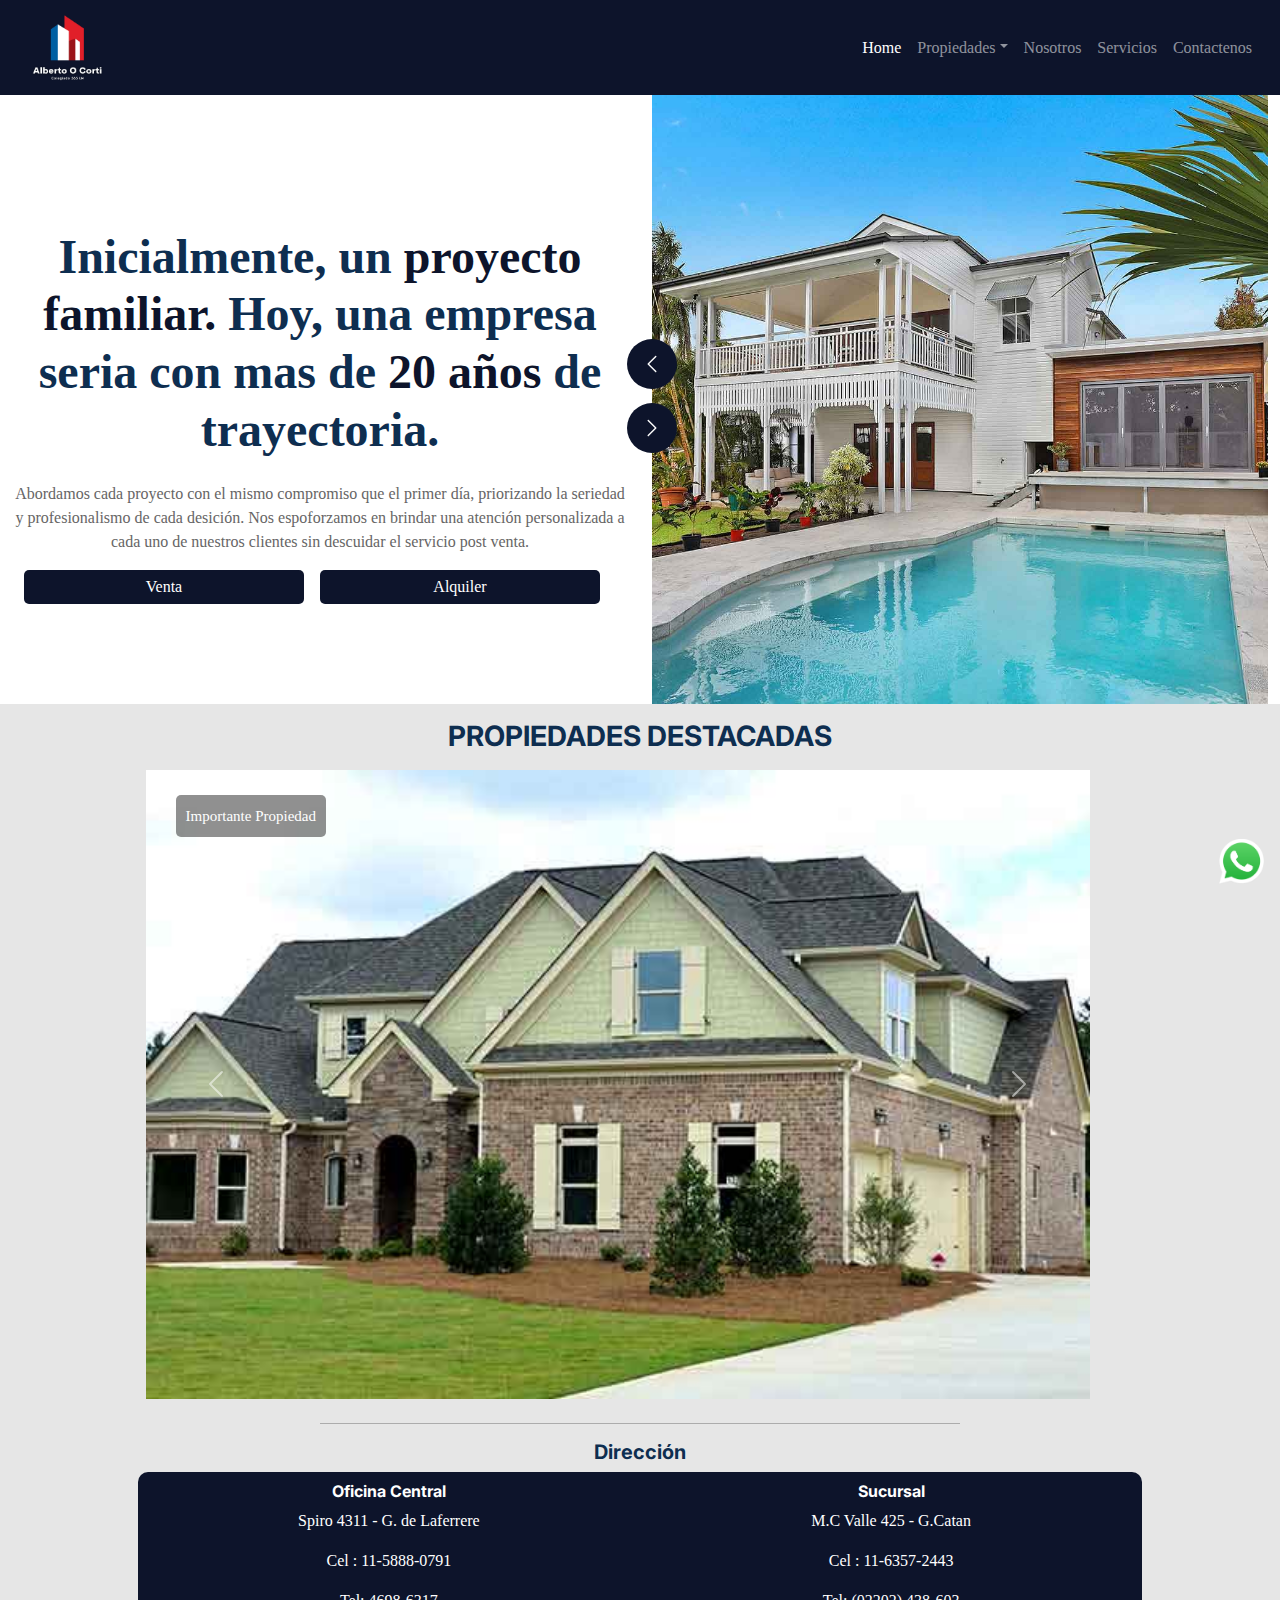
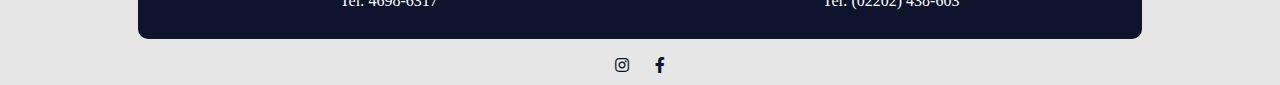
<file: index.html>
<!DOCTYPE html>
<html lang="en">
<head>
    <meta charset="UTF-8">
    <meta http-equiv="X-UA-Compatible" content="IE=edge">
    <meta name="viewport" content="width=device-width, initial-scale=1.0">
    <link rel="stylesheet" href="./css/bootstrap.min.css">


   <!-- Google Web Fonts -->
   <link rel="preconnect" href="https://fonts.googleapis.com">
   <link rel="preconnect" href="https://fonts.gstatic.com" crossorigin>
   <link href="https://fonts.googleapis.com/css2?family=Heebo:wght@400;500;600&family=Inter:wght@700;800&display=swap" rel="stylesheet">
   
   <!-- Icon Font Stylesheet -->
   <link href="https://cdnjs.cloudflare.com/ajax/libs/font-awesome/5.10.0/css/all.min.css" rel="stylesheet">
   <link rel="stylesheet" href="https://cdn.jsdelivr.net/npm/bootstrap-icons@1.8.2/font/bootstrap-icons.css">

   <!-- Libraries Stylesheet -->
   <link href="./lib/animate/animate.min.css" rel="stylesheet">
   <link href="./lib/owlcarousel/assets/owl.carousel.min.css" rel="stylesheet">

   <!-- Template Stylesheet -->
   <link href="./css/card.css" rel="stylesheet">

   <link href="https://cdn.jsdelivr.net/npm/bootstrap@5.1.3/dist/css/bootstrap.min.css" rel="stylesheet" integrity="sha384-1BmE4kWBq78iYhFldvKuhfTAU6auU8tT94WrHftjDbrCEXSU1oBoqyl2QvZ6jIW3" crossorigin="anonymous">
   <link rel="stylesheet" href="./css/style.css">

    <title>AO-Corti</title>
</head>
<body>
<header>
  <nav class="navbar navbar-expand-md navbar-dark ps-2 pe-2" aria-label="Fourth navbar example">
    <div class="container-fluid">
      <a class="logo" href="" alt="AO Corti">
        <img src="./img/AOcorti.png" alt="inmobiliaria">
      </a>
      <button class="navbar-toggler collapsed" type="button" data-bs-toggle="collapse" data-bs-target="#navbarsExample04" aria-controls="navbarsExample04" aria-expanded="false" aria-label="Toggle navigation">
        <span class="navbar-toggler-icon"></span>
      </button>

      <div class="navbar-collapse collapse" id="navbarsExample04">
        <ul class="navbar-nav me-auto mb-2 mb-md-0 d-flex justify-content-end w-100">
          <li class="nav-item">
            <a class="nav-link active" aria-current="page" href="index.html">Home</a>
          </li>
          <li class="nav-item dropdown">
            <a class="nav-link dropdown-toggle" href="#" id="dropdown04" data-bs-toggle="dropdown" aria-expanded="false">Propiedades</a>
            <ul class="dropdown-menu" aria-labelledby="dropdown04">
              <li><a class="dropdown-item" href="./page/venta.html">Venta</a></li>
              <li><a class="dropdown-item" href="./page/alquiler.html">Alquiler</a></li>
            </ul>
          </li>
          <li class="nav-item">
            <a class="nav-link" href="./page/nosotros.html">Nosotros</a>
          </li>
          <li class="nav-item">
            <a class="nav-link" href="./page/servicios.html">Servicios</a>
          </li>
          <li class="nav-item">
            <a class="nav-link" href="./page/contactenos.html">Contactenos</a>
          </li>
        </ul>
      </div>
    </div>
  </nav>
</header>

<section class="text-center sectionPadding">
  <div class="container-fluid bg-white">
    <div class="row align-items-center flex-column-reverse flex-md-row">
        <div class="col-md-6 pt-4 pb-2 mt-lg-5">
	    <h1 class="display-5 animated fadeIn mb-4">Inicialmente, un<span class="text-primary"> proyecto familiar.</span> Hoy, una empresa seria con mas de <span class="text-primary">20 años</span> de trayectoria.</h1>
            <p class="animated fadeIn">Abordamos cada proyecto con el mismo compromiso que el primer día, priorizando la seriedad y profesionalismo de cada desición. Nos espoforzamos en brindar una atención personalizada a cada uno de nuestros clientes sin descuidar el servicio post venta.</p>
            <div class="container">
              <div class="row">
                <a href="./page/venta.html" class="col btn btn-color py-1 px-3 me-3 animated fadeIn">Venta</a>
                <a href="./page/alquiler.html" class="col btn btn-color py-1 px-3 me-3 animated fadeIn">Alquiler</a>
              </div>
            </div>    
          </div>
          <div class="col-md-6 pt-4 animated fadeIn">
              <div class="owl-carousel header-carousel">
                  <div class="owl-carousel-item">
                      <img class="img-fluid" src="./img/carousel-1.jpg" alt="">
                  </div>
                  <div class="owl-carousel-item">
                      <img class="img-fluid" src="./img/carousel-2.jpg" alt="">
                  </div>
              </div>
          </div>
      </div>
  </div>                        
</section>
<section class="pt-3 position-relative">
  <div class="destacadas">
    <h3 class="text-dark text-center">PROPIEDADES DESTACADAS</h3>
  </div>
  <div class="widthCarousel p-2 ms-3 me-3 position-relative left-18">
    <div id="carouselExampleFade" class="carousel slide carousel-fade" data-bs-ride="carousel">
      <div class="carousel-inner">
        <div class="carousel-item active">
          <img src="./img/property-4.jpg" class="d-block w-100" alt="Propiedades Destacadas">
          <div class="valor_propiedad">Importante Propiedad</div>          
        </div>
        <div class="carousel-item">
          <img src="./img/property-5.jpg" class="d-block w-100" alt="Propiedades Destacadas">
          <div class="valor_propiedad">Importante Propiedad</div>          
        </div>
        <div class="carousel-item">
          <img src="./img/property-6.jpg" class="d-block w-100" alt="Propiedades Destacadas">
          <div class="valor_propiedad">Importante Propiedad</div>          
        </div>
      </div>
      <button class="carousel-control-prev" type="button" data-bs-target="#carouselExampleFade" data-bs-slide="prev">
        <span class="carousel-control-prev-icon" aria-hidden="true"></span>
        <span class="visually-hidden">Previous</span>
      </button>
      <button class="carousel-control-next" type="button" data-bs-target="#carouselExampleFade" data-bs-slide="next">
        <span class="carousel-control-next-icon" aria-hidden="true"></span>
        <span class="visually-hidden">Next</span>
      </button>
    </div>
  </div>
</section>
    









  
  
  

  <span class="icono__wp">
    <a href="#">
      <img class="img-wtp" src="./img/whatsapp-logo.png" alt="">
    </a>
  </span>

  <div class="dividir">
    <hr></hr>
  </div>
  
  <footer class="container ">
    <h5 class="text-center">Dirección</h5>
    <div class="row footer__container justify-content-center">
      <div class="col text-center">
        <h6>Oficina Central</h6>
        <p>Spiro 4311 - G. de Laferrere</p>
        <p>Cel : 11-5888-0791</p>
        <p>Tel: 4698-6317</p>
      </div>
      <div class="col text-center">
        <h6>Sucursal</h6>
        <p>M.C Valle 425 - G.Catan</p>
        <p>Cel : 11-6357-2443</p>
        <p>Tel: (02202) 438-603</p>
      </div>
    </div>
    <div class="d-flex pt-2 justify-content-center">
      <a class="btn  btn-social" href="https://www.instagram.com/albertocorti_inmobiliaria/?hl=es"><i class="fab fa-instagram"></i></a>
      <a class="btn  btn-social" href="https://www.facebook.com/aocortiinmobiliaria/"><i class="fab fa-facebook-f"></i></a>
    </div>  
  </footer>
        
<!-- JavaScript Libraries -->
<script src="https://code.jquery.com/jquery-3.4.1.min.js"></script>
<script src="https://cdn.jsdelivr.net/npm/bootstrap@5.0.0/dist/js/bootstrap.bundle.min.js"></script>
<script src="./lib/wow/wow.min.js"></script>
<script src="./lib/easing/easing.min.js"></script>
<script src="./lib/waypoints/waypoints.min.js"></script>
<script src="./lib/owlcarousel/owl.carousel.min.js"></script>

<!-- Template Javascript -->
<script src="./js/main.js"></script>
</body>
</html>
</file>
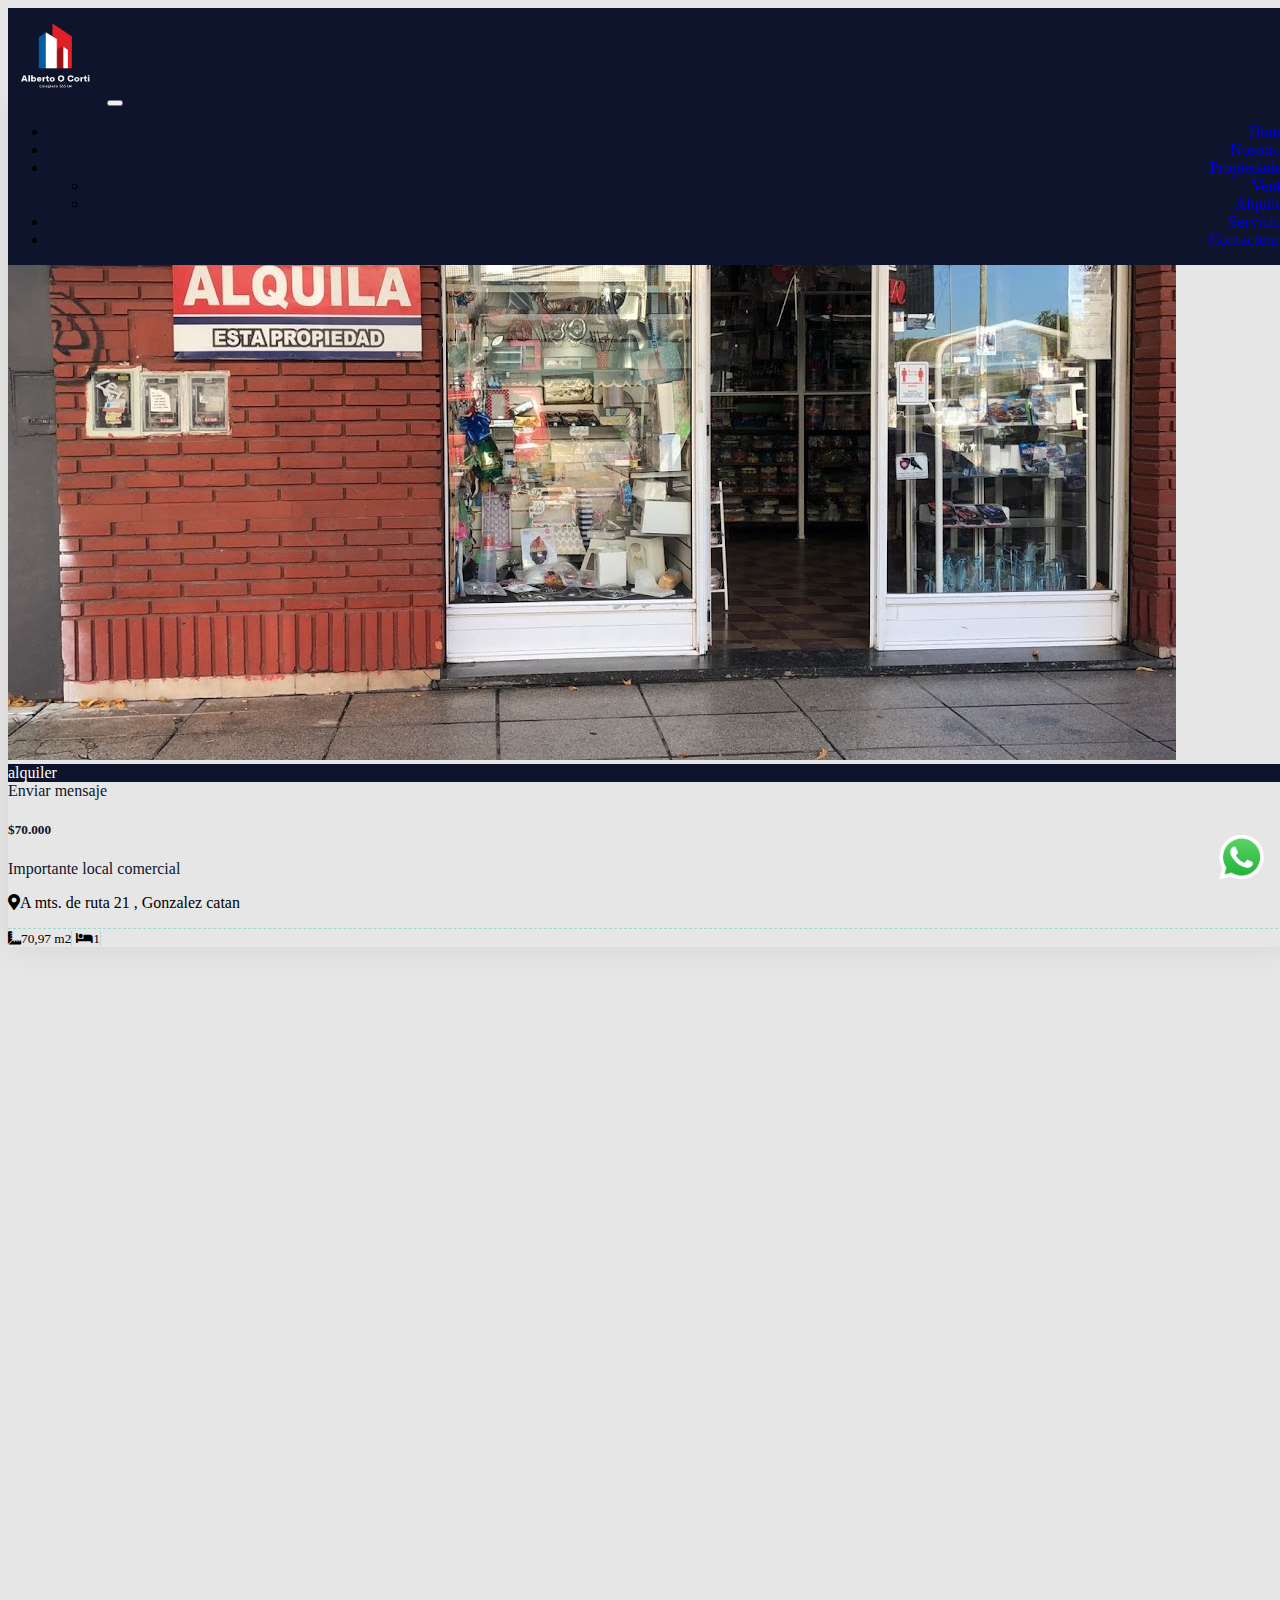
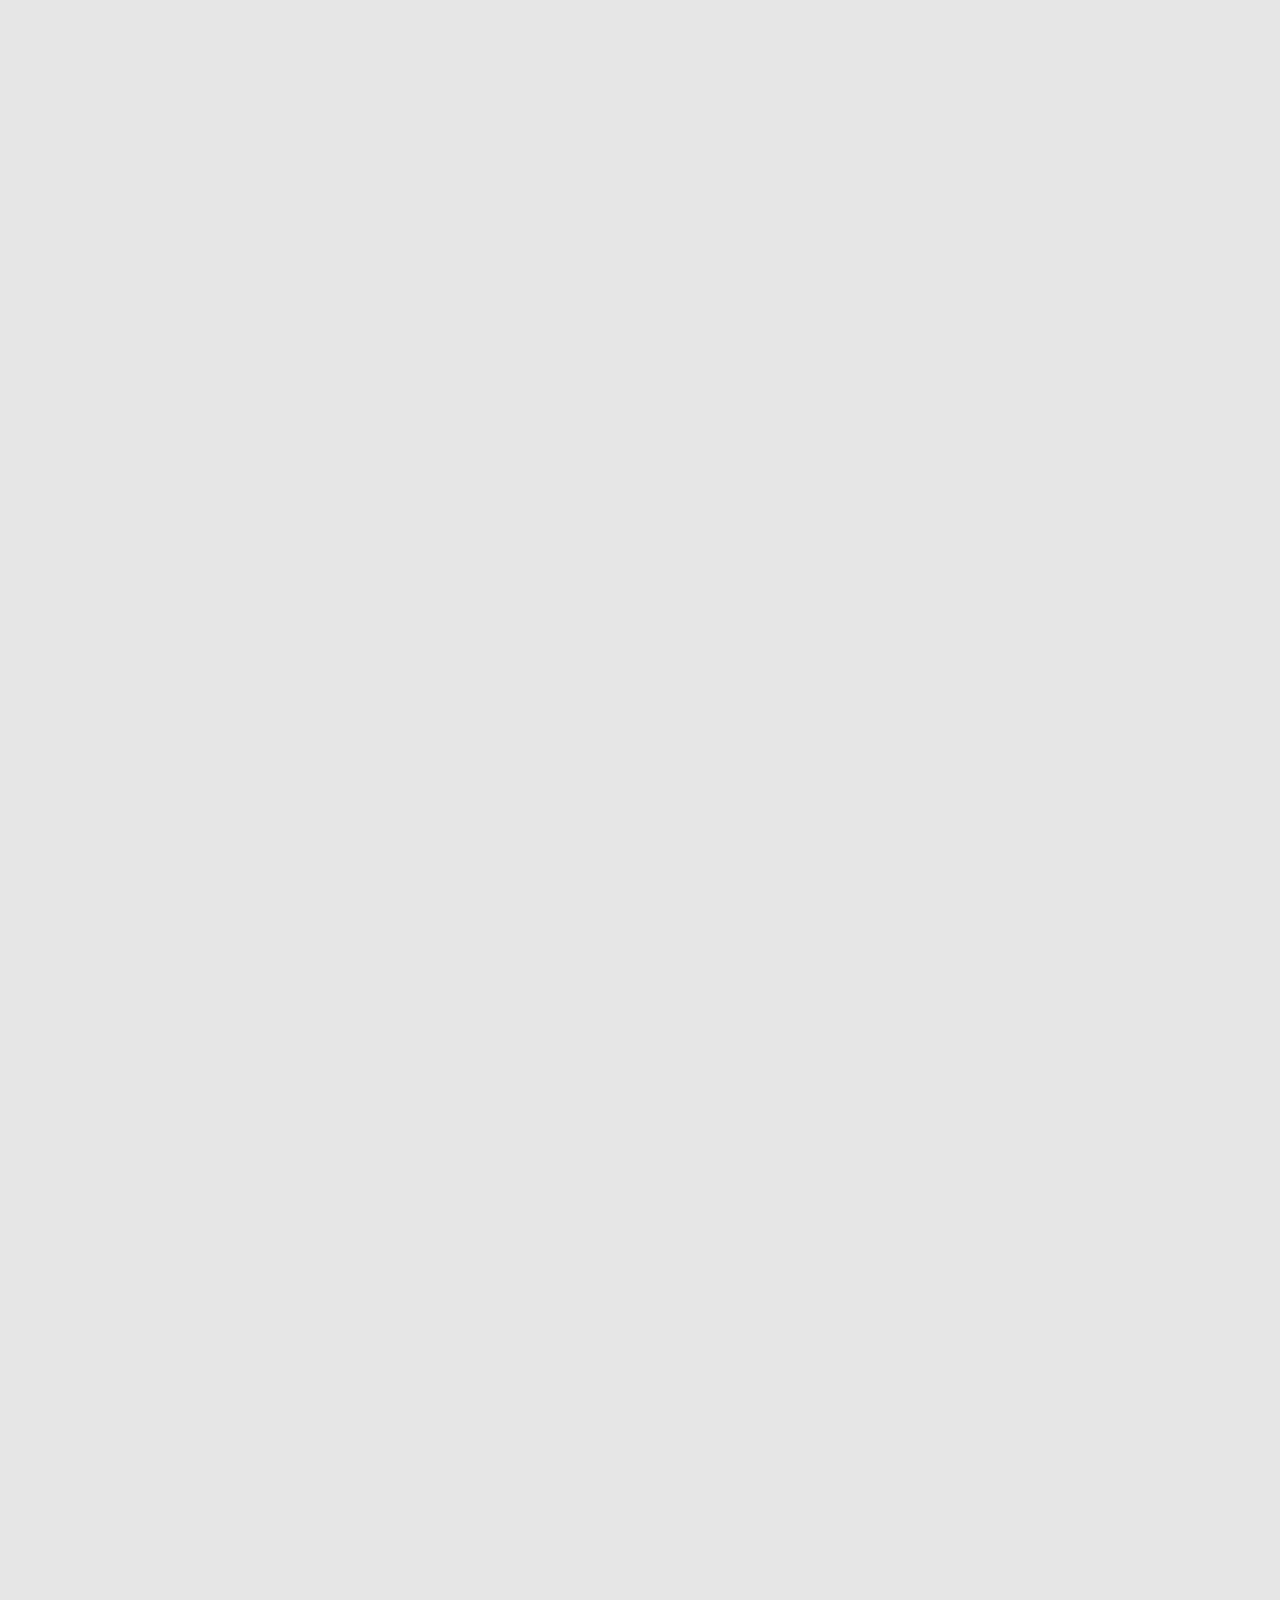
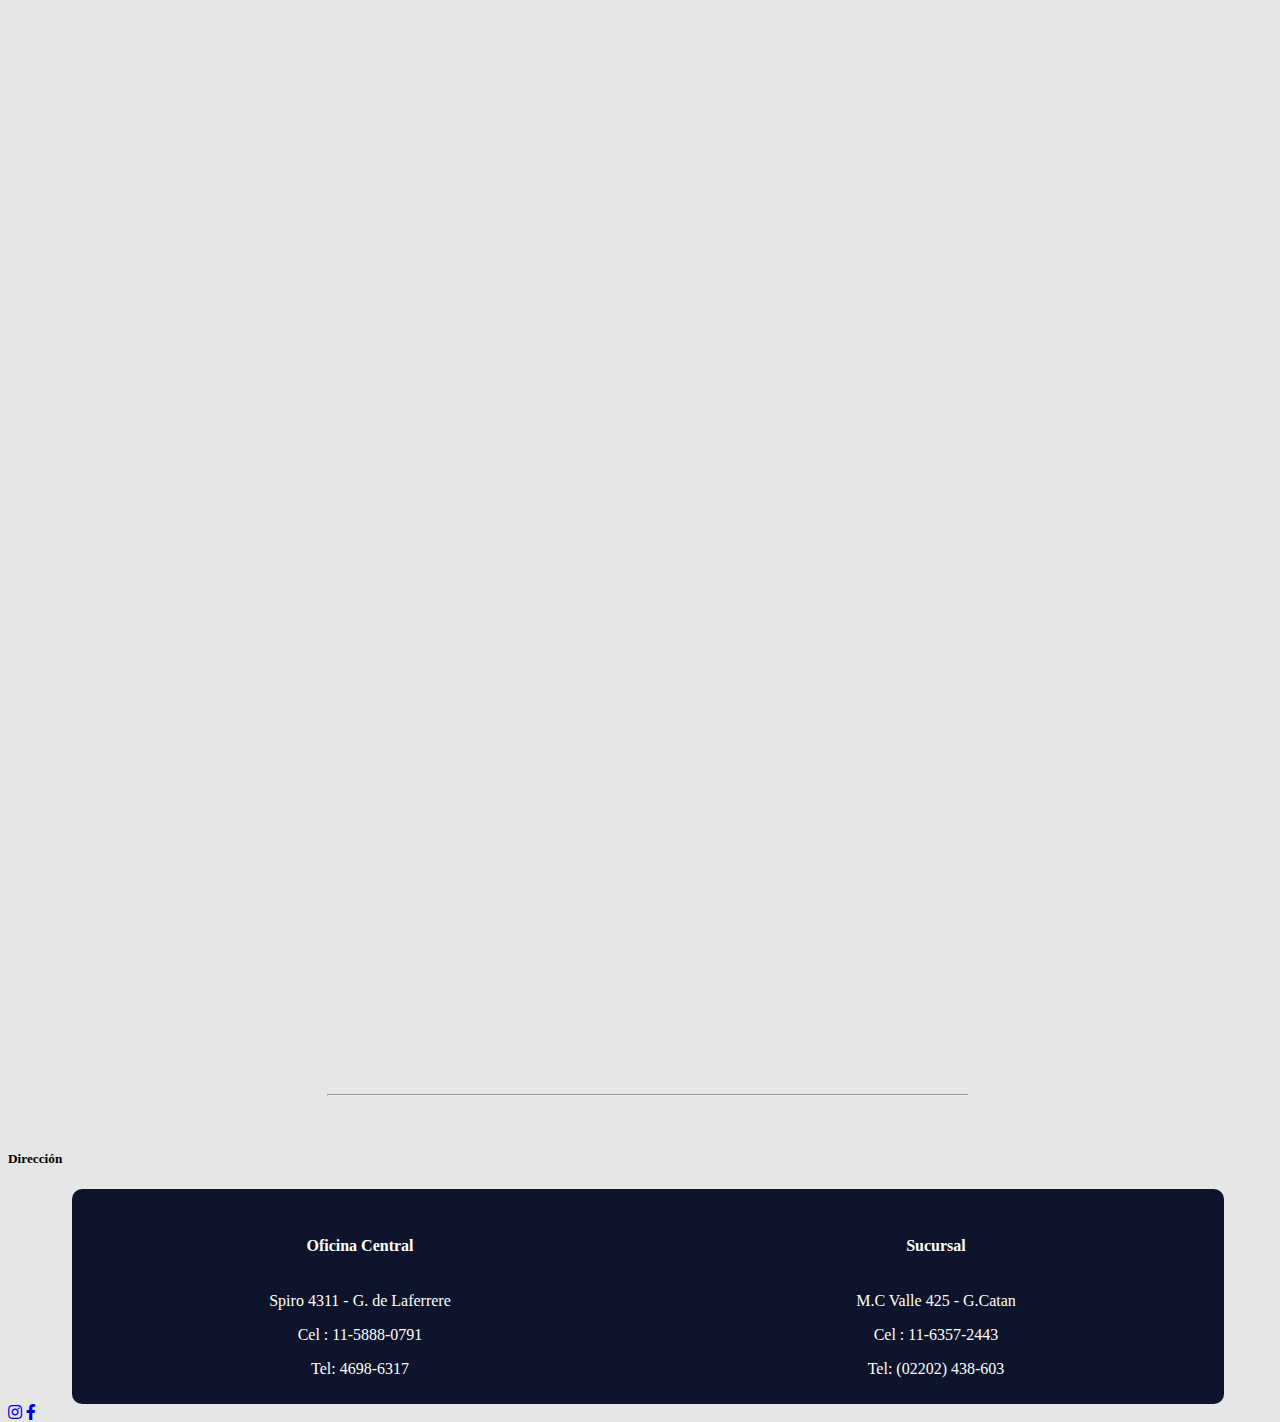
<file: page/alquiler.html>
<!DOCTYPE html>
<html lang="en">
<head>
    <meta charset="UTF-8">
    <meta http-equiv="X-UA-Compatible" content="IE=edge">
    <meta name="viewport" content="width=device-width, initial-scale=1.0">
   
    <!-- Google Web Fonts -->
    <link rel="preconnect" href="https://fonts.googleapis.com">
    <link rel="preconnect" href="https://fonts.gstatic.com" crossorigin>
    <link href="https://fonts.googleapis.com/css2?family=Heebo:wght@400;500;600&family=Inter:wght@700;800&display=swap" rel="stylesheet">
    
    <!-- Icon Font Stylesheet -->
    <link href="https://cdnjs.cloudflare.com/ajax/libs/font-awesome/5.10.0/css/all.min.css" rel="stylesheet">

    <!-- Libraries Stylesheet -->
    <link href="../lib/animate/animate.min.css" rel="stylesheet">
    <link href="../lib/owlcarousel/assets/owl.carousel.min.css" rel="stylesheet">

    <!-- Template Stylesheet -->
    <link href="../css/card.css" rel="stylesheet">
    <link href="https://cdn.jsdelivr.net/npm/bootstrap@5.1.3/dist/css/bootstrap.min.css" rel="stylesheet" integrity="sha384-1BmE4kWBq78iYhFldvKuhfTAU6auU8tT94WrHftjDbrCEXSU1oBoqyl2QvZ6jIW3" crossorigin="anonymous">
    <link rel="stylesheet" href="../css/style.css">
    <link rel="stylesheet" href="https://cdn.jsdelivr.net/npm/bootstrap-icons@1.8.2/font/bootstrap-icons.css">
    <title>AO-Corti|Alquiler</title>
</head>
<body>
    <header>
        <nav class="navbar navbar-expand-md navbar-dark" aria-label="Fourth navbar example">
          <div class="container-fluid">
            <a class="logo" href="../index.html" alt="AO Corti">
              <img src="../img/AOcorti.png" alt="inmobiliaria">
            </a>
            <button class="navbar-toggler collapsed" type="button" data-bs-toggle="collapse" data-bs-target="#navbarsExample04" aria-controls="navbarsExample04" aria-expanded="false" aria-label="Toggle navigation">
              <span class="navbar-toggler-icon"></span>
            </button>
      
            <div class="navbar-collapse collapse" id="navbarsExample04">
              <ul class="navbar-nav me-auto mb-2 mb-md-0 d-flex justify-content-end w-100">
                <li class="nav-item">
                  <a class="nav-link active" aria-current="page" href="../index.html">Home</a>
                </li>
                <li class="nav-item">
                  <a class="nav-link" href="nosotros.html">Nosotros</a>
                </li>
                <li class="nav-item dropdown">
                  <a class="nav-link dropdown-toggle" href="#" id="dropdown04" data-bs-toggle="dropdown" aria-expanded="false">Propiedades</a>
                  <ul class="dropdown-menu" aria-labelledby="dropdown04">
                    <li><a class="dropdown-item" href="venta.html">Venta</a></li>
                    <li><a class="dropdown-item" href="alquiler.html">Alquiler</a></li>
                  </ul>
                </li>
                <li class="nav-item">
                  <a class="nav-link" href="servicios.html">Servicios</a>
                </li>
                <li class="nav-item">
                  <a class="nav-link" href="contactenos.html">Contactenos</a>
                </li>
              </ul>
            </div>
          </div>
        </nav>
      </header>
      <section class="filtros">
        <div class="container__filtros">
          <div class="container__inputs">
            <form class="formulario">
              <div class="tipoProp">
                <div class="tituloProp">
                  <h4>TIPO DE PROP.</h4>
                </div>
                <input id="filtroAuto" type="checkbox" value="alquiler" checked>
                <label><input type="checkbox" value="depto" id="filtro" onchange="lanzaFiltro()">Departamento</label>
                <label><input type="checkbox" value="casa" id="filtro" onchange="lanzaFiltro()">Casa</label>
                <label><input type="checkbox" value="quinta" id="filtro" onchange="lanzaFiltro()">Quinta</label>
              </div>
              <div class="ambientes">
                <div class="tituloAmbiente">
                  <h4>AMBIENTES</h4>
                </div>
                <label><input type="checkbox" value="mono" id="filtro">1</label>
                <label><input type="checkbox" value="2amb" id="filtro">2</label>
                <label><input type="checkbox" value="3" id="filtro">3</label>
                <label><input type="checkbox" value="4amb" id="filtro">+4</label>
                <label><input type="checkbox" value="cochera" id="filtro">Cochera</label> 
                <label><input type="checkbox" value="pileta" id="filtro">Pileta</label>                 
              </div>
              <div class="selectLocacion">
                <select name="selected-locacion" value="locacion">
                  <option value="location1">Localidad-1</option>
                  <option value="location2">Localidad-2</option>
                  <option value="location3">Localidad-3</option>
                  <option value="location4">Localidad-4</option>
                </select>
              </div>
              <div class="btnBuscar">
                <button id="buscar" type="submit">Buscar</button>
              </div>
            </form>
          </div>
        </div>
      </section>
      <div class="container-xxl py-5-display">
        <div class="container">
          <div class="tab-content">
            <div id="tab-1" class="tab-pane fade show p-0 active">
              <div id="container__grid" class="row g-4">
              </div>
            </div>
          </div>
        </div>
      </div>

      <span class="icono__wp">
        <a href="#">
          <img class="img-wtp" src="../img/whatsapp-logo.png" alt="">
          <!-- <i id="btn-wp" class="fab fa-whatsapp"></i> -->
        </a>
      </span>
        

      <div class="dividir">
        <hr></hr>
      </div>
  
      <footer class="container contactenos">
        <h5 class="text-center">Dirección</h5>
        <div class="row footer__container justify-content-center">
          <div class="col text-center">
            <h6>Oficina Central</h6>
            <p>Spiro 4311 - G. de Laferrere</p>
            <p>Cel : 11-5888-0791</p>
            <p>Tel: 4698-6317</p>
          </div>
          <div class="col text-center">
            <h6>Sucursal</h6>
            <p>M.C Valle 425 - G.Catan</p>
            <p>Cel : 11-6357-2443</p>
            <p>Tel: (02202) 438-603</p>
          </div>
        </div>
        <div class="d-flex pt-2 justify-content-center">
          <a class="btn  btn-social" href="https://www.instagram.com/albertocorti_inmobiliaria/?hl=es"><i class="fab fa-instagram"></i></a>
          <a class="btn  btn-social" href="https://www.facebook.com/aocortiinmobiliaria/"><i class="fab fa-facebook-f"></i></a>
        </div>  
      </footer>

<!-- JavaScript Libraries -->
<script src="https://code.jquery.com/jquery-3.4.1.min.js"></script>
<script src="../lib/wow/wow.min.js"></script>
<script src="../lib/easing/easing.min.js"></script>
<script src="../lib/waypoints/waypoints.min.js"></script>
<script src="../lib/owlcarousel/owl.carousel.min.js"></script>

<!-- Template Javascript -->
<script src="../js/main.js"></script>
<script src="https://cdn.jsdelivr.net/npm/bootstrap@5.1.3/dist/js/bootstrap.bundle.min.js" integrity="sha384-ka7Sk0Gln4gmtz2MlQnikT1wXgYsOg+OMhuP+IlRH9sENBO0LRn5q+8nbTov4+1p" crossorigin="anonymous"></script>
<script src="../js/filtro.js"></script>
<script src="../js/index.js"></script>
</body>
</html>
</file>
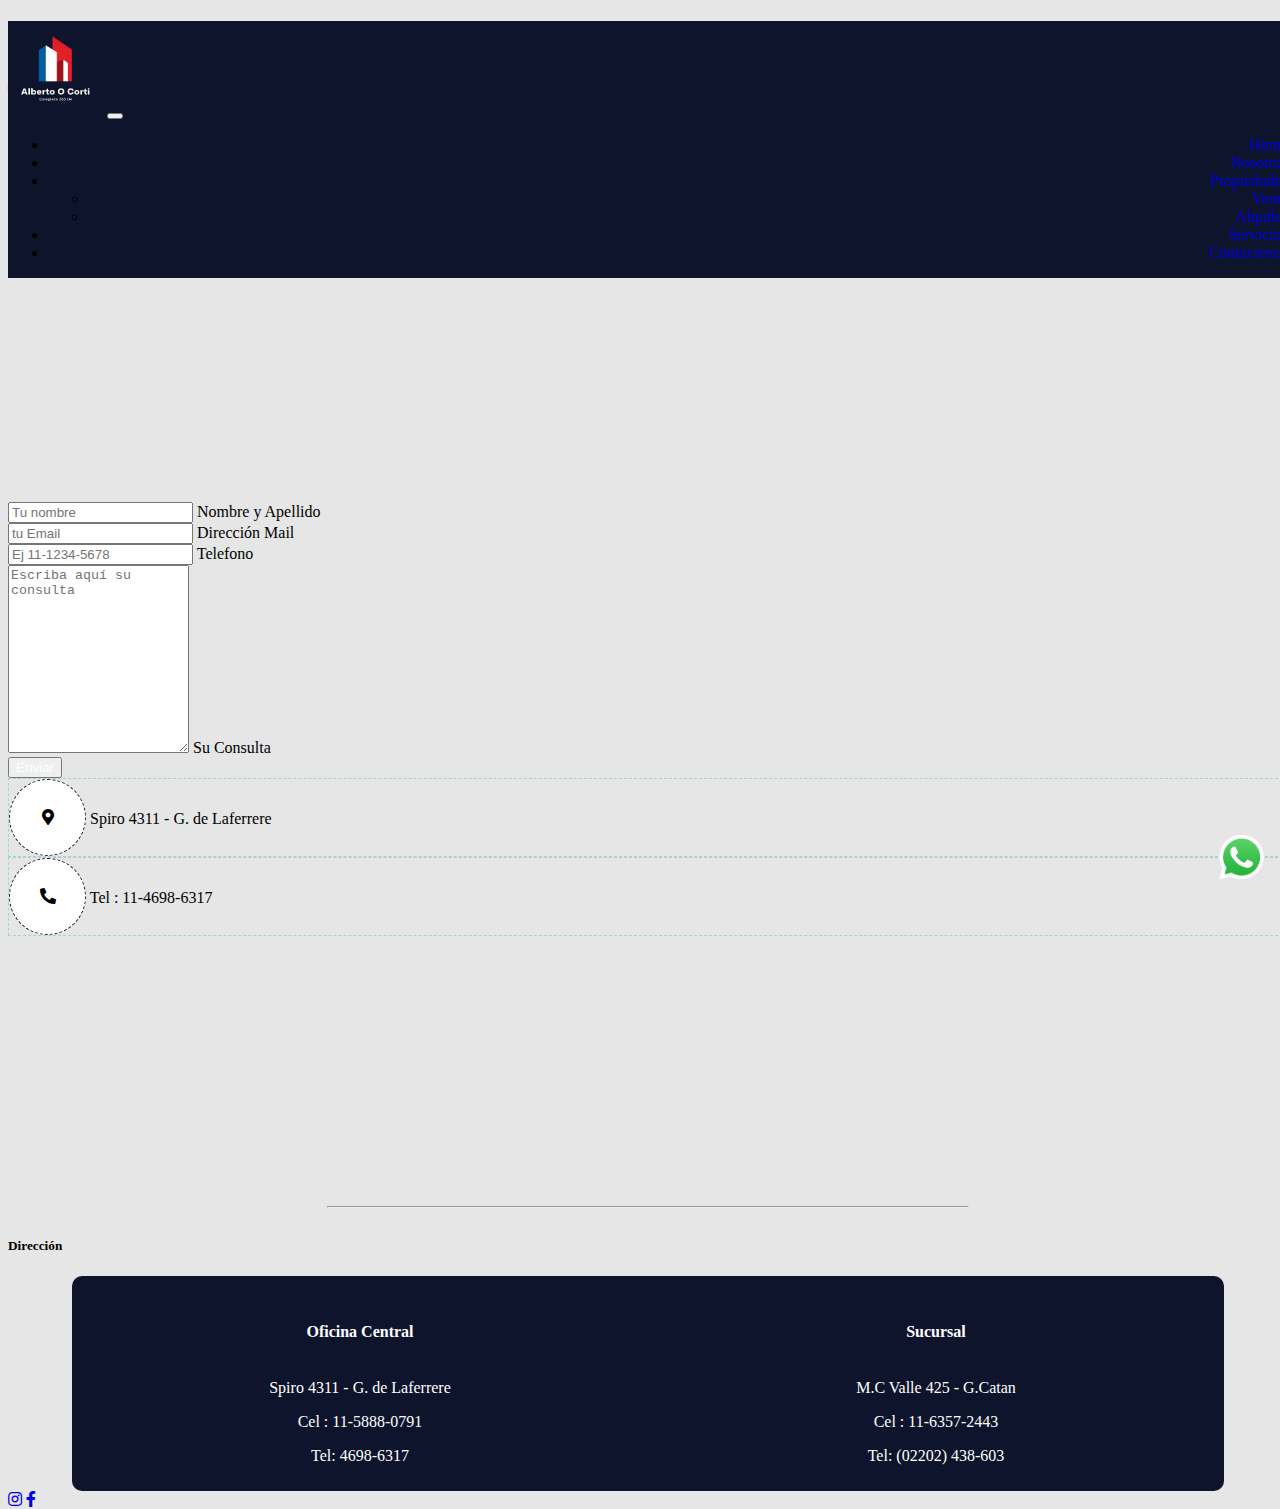
<file: page/contactenos.html>
<!DOCTYPE html>
<html lang="en">
<head>
    <meta charset="UTF-8">
    <meta http-equiv="X-UA-Compatible" content="IE=edge">
    <meta name="viewport" content="width=device-width, initial-scale=1.0">
    <!-- Favicon -->
    <link href="img/favicon.ico" rel="icon">

    <!-- Google Web Fonts -->
    <link rel="preconnect" href="https://fonts.googleapis.com">
    <link rel="preconnect" href="https://fonts.gstatic.com" crossorigin>
    <link href="https://fonts.googleapis.com/css2?family=Heebo:wght@400;500;600&family=Inter:wght@700;800&display=swap" rel="stylesheet">
    
    <!-- Icon Font Stylesheet -->
    <link href="https://cdnjs.cloudflare.com/ajax/libs/font-awesome/5.10.0/css/all.min.css" rel="stylesheet">
    <link href="https://cdn.jsdelivr.net/npm/bootstrap-icons@1.4.1/font/bootstrap-icons.css" rel="stylesheet">

    <!-- Libraries Stylesheet -->
    <link href="../lib/animate/animate.min.css" rel="stylesheet">
    <link href="../lib/owlcarousel/assets/owl.carousel.min.css" rel="stylesheet">

    <!-- Template Stylesheet -->
    <link href="../css/card.css" rel="stylesheet">

    <link href="https://cdn.jsdelivr.net/npm/bootstrap@5.1.3/dist/css/bootstrap.min.css" rel="stylesheet" integrity="sha384-1BmE4kWBq78iYhFldvKuhfTAU6auU8tT94WrHftjDbrCEXSU1oBoqyl2QvZ6jIW3" crossorigin="anonymous">
    <link rel="stylesheet" href="../css/style.css">
    <link rel="stylesheet" href="https://cdn.jsdelivr.net/npm/bootstrap-icons@1.8.2/font/bootstrap-icons.css">
    <title>AO-Corti|Contactenos</title>
</head>
<body>
    <header>
        <nav class="navbar navbar-expand-md navbar-dark" aria-label="Fourth navbar example">
          <div class="container-fluid">
            <a class="logo" href="../index.html" alt="AO Corti">
              <img src="../img/AOcorti.png" alt="inmobiliaria">
            </a>
            <button class="navbar-toggler collapsed" type="button" data-bs-toggle="collapse" data-bs-target="#navbarsExample04" aria-controls="navbarsExample04" aria-expanded="false" aria-label="Toggle navigation">
              <span class="navbar-toggler-icon"></span>
            </button>
      
            <div class="navbar-collapse collapse" id="navbarsExample04">
              <ul class="navbar-nav me-auto mb-2 mb-md-0 d-flex justify-content-end w-100">
                <li class="nav-item">
                  <a class="nav-link active" aria-current="page" href="../index.html">Home</a>
                </li>
                <li class="nav-item">
                  <a class="nav-link" href="nosotros.html">Nosotros</a>
                </li>
                <li class="nav-item dropdown">
                  <a class="nav-link dropdown-toggle" href="#" id="dropdown04" data-bs-toggle="dropdown" aria-expanded="false">Propiedades</a>
                  <ul class="dropdown-menu" aria-labelledby="dropdown04">
                    <li><a class="dropdown-item" href="venta.html">Venta</a></li>
                    <li><a class="dropdown-item" href="alquiler.html">Alquiler</a></li>
                  </ul>
                </li>
                <li class="nav-item">
                  <a class="nav-link" href="servicios.html">Servicios</a>
                </li>
                <li class="nav-item">
                  <a class="nav-link" href="contactenos.html">Contactenos</a>
                </li>
              </ul>
            </div>
          </div>
        </nav>
      </header>

      <section class="">
                <!-- Contacto Start -->
                
                
                
                
                <div class="container-xxl py-5 position-relative p-top">
                  <div class="container">
                    <div class="text-center mx-auto mb-5 wow fadeInUp" data-wow-delay="0.1s" style="max-width: 600px;">
                      <h1 class="mb-3">Contáctenos</h1>
                      <div class="d-flex pt-2 justify-content-center">
                        <a class="btn  btn-social" href="https://www.instagram.com/albertocorti_inmobiliaria/?hl=es"><i class="fab fa-instagram"></i></a>
                        <a class="btn  btn-social" href="https://www.facebook.com/aocortiinmobiliaria/"><i class="fab fa-facebook-f"></i></a>
                        <a class="btn  btn-social" href="https://wa.me/5491163572443?text=Hola%20queria%20realizar%20una%20consulta"><i class="fab fa-whatsapp"></i></a>
                      </div>  
                    </div>
                      
                    <div class="row g-4">
                      <div class="col-md-6 wow fadeInUp" data-wow-delay="0.1s">
                        <iframe class="position-relative rounded w-100 h-100"
                            src="https://www.google.com/maps/embed?pb=!1m18!1m12!1m3!1d3277.5122058564916!2d-58.649757284915104!3d-34.767878680417404!2m3!1f0!2f0!3f0!3m2!1i1024!2i768!4f13.1!3m3!1m2!1s0x95bcc380274ba5b1%3A0xf3b80e2492016fe0!2sAlberto%20O%20Corti%20Inmobiliaria%20Gonz%C3%A1lez%20Cat%C3%A1n!5e0!3m2!1ses!2sar!4v1652583983582!5m2!1ses!2sar"
                            frameborder="0" style="min-height: 400px; border:0;" allowfullscreen="" aria-hidden="false"
                            tabindex="0"></iframe>
                          </div>
                    <div class="col-md-6">
                      <div class="wow fadeInUp" data-wow-delay="0.5s">
                        
                        <form>
                          <div class="row g-3">
                                    <div class="col-md-6">
                                      <div class="form-floating">
                                        <input type="text" class="form-control" id="name" placeholder="Tu nombre">
                                        <label for="name">Nombre y Apellido</label>
                                      </div>
                                    </div>
                                    <div class="col-md-6">
                                      <div class="form-floating">
                                            <input type="email" class="form-control" id="email" placeholder="tu Email">
                                            <label for="email">Dirección Mail</label>
                                        </div>
                                      </div>
                                      <div class="col-12">
                                        <div class="form-floating">
                                            <input type="number" class="form-control" id="subject" placeholder="Ej 11-1234-5678">
                                            <label for="number">Telefono</label>
                                          </div>
                                        </div>
                                        <div class="col-12">
                                          <div class="form-floating">
                                            <textarea class="form-control" placeholder="Escriba aquí su consulta" id="message" style="height: 182px"></textarea>
                                            <label for="message">Su Consulta</label>
                                          </div>
                                        </div>
                                        <div class="col-12">
                                          <button class="btn btn-primary w-100 py-3" type="submit">Enviar</button>
                                    </div>
                                  </div>
                                </form>
                        </div>
                      </div>
                      <div class="col-12">
                        <div class="row gy-4">
                          <div class="col-md-6 col-lg-4 wow fadeIn" data-wow-delay="0.1s">
                            <div class="bg-light rounded p-3">
                              <div class="d-flex align-items-center bg-white rounded p-3" style="border: 1px dashed rgba(0, 185, 142, .3)">
                                <div class="icon me-3" style="width: 45px; height: 45px;">
                                  <i class="fa fa-map-marker-alt text-primary"></i>
                                </div>
                                <span>Spiro 4311 - G. de Laferrere</span>
                              </div>
                            </div>
                          </div>
                          <div class="col-md-6 col-lg-4 wow fadeIn" data-wow-delay="0.3s">
                            <div class="bg-light rounded p-3">
                              <div class="d-flex align-items-center bg-white rounded p-3" style="border: 1px dashed rgba(0, 185, 142, .3)">
                                <div class="icon me-3" style="width: 45px; height: 45px;">
                                  <i class="fa fa-phone-alt text-primary"></i>
                                </div>
                                <span>Tel : 11-4698-6317</span>
                              </div>
                            </div>
                          </div>
                          <div class="col-md-6 col-lg-4 wow fadeIn" data-wow-delay="0.3s">
                            <div class="bg-light rounded p-3">
                                <div class="d-flex align-items-center bg-white rounded p-3" style="border: 1px dashed rgba(0, 185, 142, .3)">
                                    <div class="icon me-3" style="width: 45px; height: 45px;">
                                        <i class="fa fa-envelope-open text-primary"></i>
                                    </div>
                                    <span>aocorti565@gmail.com</span>
                                </div>
                            </div>
                          </div>
                          <div class="col-md-6 col-lg-4 wow fadeIn" data-wow-delay="0.1s">
                            <div class="bg-light rounded p-3">
                              <div class="d-flex align-items-center bg-white rounded p-3" style="border: 1px dashed rgba(0, 185, 142, .3)">
                                <div class="icon me-3" style="width: 45px; height: 45px;">
                                  <i class="fa fa-map-marker-alt text-primary"></i>
                                </div>
                                <span>M.C Valle 425 - G.Catan</span>
                              </div>
                            </div>
                          </div>
                          <div class="col-md-6 col-lg-4 wow fadeIn" data-wow-delay="0.3s">
                            <div class="bg-light rounded p-3">
                              <div class="d-flex align-items-center bg-white rounded p-3" style="border: 1px dashed rgba(0, 185, 142, .3)">
                                <div class="icon me-3" style="width: 45px; height: 45px;">
                                  <i class="fa fa-phone-alt text-primary"></i>
                                </div>
                                <span>Cel : 11-6357-2443</span>
                              </div>
                            </div>
                          </div>
                        </div>
                      </div>
                  </div>
              </div>
          </div>
          <!-- Contacto End -->
                          
  </section>

  <span class="icono__wp">
    <a href="#">
      <img class="img-wtp" src="../img/whatsapp-logo.png" alt="">
    </a>
  </span>
  
  <div class="dividir contactenos">
    <hr></hr>
  </div>
  
  <footer class="container contactenos">
    <h5 class="text-center">Dirección</h5>
    <div class="row footer__container justify-content-center">
      <div class="col text-center">
        <h6>Oficina Central</h6>
        <p>Spiro 4311 - G. de Laferrere</p>
        <p>Cel : 11-5888-0791</p>
        <p>Tel: 4698-6317</p>
      </div>
      <div class="col text-center">
        <h6>Sucursal</h6>
        <p>M.C Valle 425 - G.Catan</p>
        <p>Cel : 11-6357-2443</p>
        <p>Tel: (02202) 438-603</p>
      </div>
    </div>
    <div class="d-flex pt-2 justify-content-center">
      <a class="btn  btn-social" href="https://www.instagram.com/albertocorti_inmobiliaria/?hl=es"><i class="fab fa-instagram"></i></a>
      <a class="btn  btn-social" href="https://www.facebook.com/aocortiinmobiliaria/"><i class="fab fa-facebook-f"></i></a>
    </div>  
  </footer>
    
<!-- JavaScript Libraries -->
<script src="https://code.jquery.com/jquery-3.4.1.min.js"></script>
<script src="../lib/wow/wow.min.js"></script>
<script src="../lib/easing/easing.min.js"></script>
<script src="../lib/waypoints/waypoints.min.js"></script>
<script src="../lib/owlcarousel/owl.carousel.min.js"></script>

<!-- Template Javascript -->
<script src="../js/main.js"></script>
<script src="https://cdn.jsdelivr.net/npm/bootstrap@5.1.3/dist/js/bootstrap.bundle.min.js" integrity="sha384-ka7Sk0Gln4gmtz2MlQnikT1wXgYsOg+OMhuP+IlRH9sENBO0LRn5q+8nbTov4+1p" crossorigin="anonymous"></script>


</body>
</html>
</file>
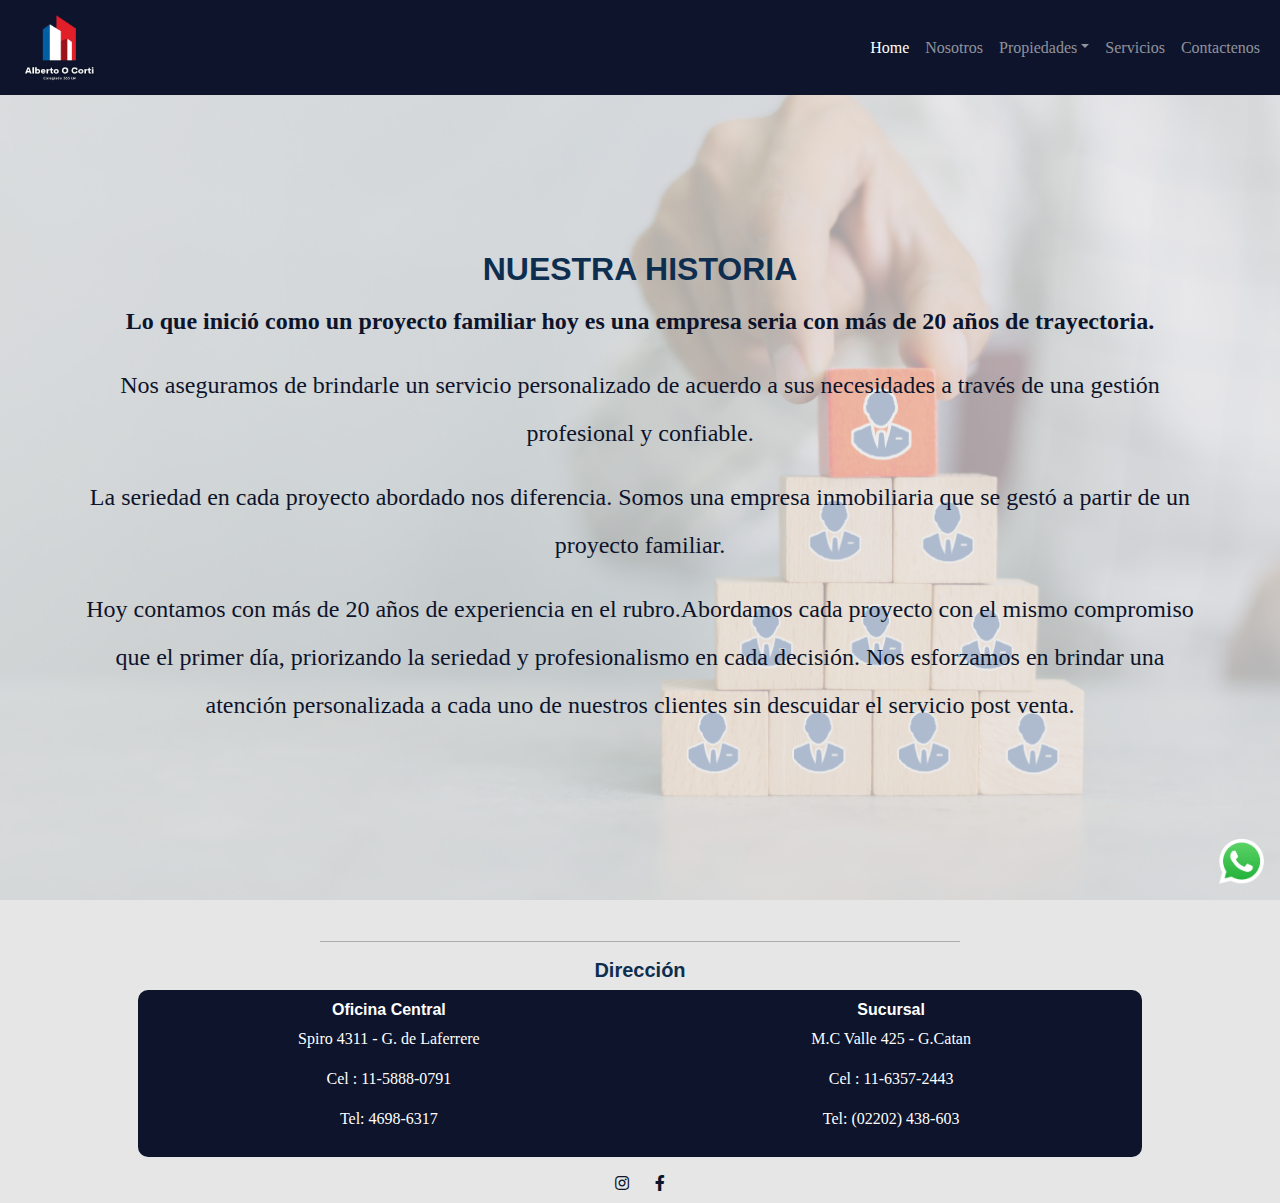
<file: page/nosotros.html>
<!DOCTYPE html>
<html lang="en">
<head>
    <meta charset="UTF-8">
    <meta http-equiv="X-UA-Compatible" content="IE=edge">
    <meta name="viewport" content="width=device-width, initial-scale=1.0">
    <link rel="stylesheet" href="../css/bootstrap.min.css">
    <link rel="stylesheet" href="../css/style.css">
    <link rel="stylesheet" href="../css/nosotros.css">
     
     <!-- Icon Font Stylesheet -->
     <link href="https://cdnjs.cloudflare.com/ajax/libs/font-awesome/5.10.0/css/all.min.css" rel="stylesheet">
     <link href="https://cdn.jsdelivr.net/npm/bootstrap-icons@1.4.1/font/bootstrap-icons.css" rel="stylesheet">

    <title>AO-Corti|Nosotros</title>
</head>
<body>
    <header>
        <nav class="navbar navbar-expand-md navbar-dark" aria-label="Fourth navbar example">
          <div class="container-fluid">
            <a class="logo" href="../index.html" alt="AO Corti">
              <img src="../img/AOcorti.png" alt="inmobiliaria">
            </a>
            <button class="navbar-toggler collapsed" type="button" data-bs-toggle="collapse" data-bs-target="#navbarsExample04" aria-controls="navbarsExample04" aria-expanded="false" aria-label="Toggle navigation">
              <span class="navbar-toggler-icon"></span>
            </button>
      
            <div class="navbar-collapse collapse" id="navbarsExample04">
              <ul class="navbar-nav me-auto mb-2 mb-md-0 d-flex justify-content-end w-100">
                <li class="nav-item">
                  <a class="nav-link active" aria-current="page" href="../index.html">Home</a>
                </li>
                <li class="nav-item">
                  <a class="nav-link" href="nosotros.html">Nosotros</a>
                </li>
                <li class="nav-item dropdown">
                  <a class="nav-link dropdown-toggle" href="#" id="dropdown04" data-bs-toggle="dropdown" aria-expanded="false">Propiedades</a>
                  <ul class="dropdown-menu" aria-labelledby="dropdown04">
                    <li><a class="dropdown-item" href="venta.html">Venta</a></li>
                    <li><a class="dropdown-item" href="alquiler.html">Alquiler</a></li>
                  </ul>
                </li>
                <li class="nav-item">
                  <a class="nav-link" href="servicios.html">Servicios</a>
                </li>
                <li class="nav-item">
                  <a class="nav-link" href="contactenos.html">Contactenos</a>
                </li>
              </ul>
            </div>
          </div>
        </nav>
      </header>
      <main class="institucional">
        <div class="insitucional__container">
          <div class="img__institucional">
            <img class="img__int" src="../img/foto-1.png" alt="institucional">
          </div>
          <div class="texto__institucional">
            <h2>NUESTRA HISTORIA</h2>
            <p><b>Lo que inició como un proyecto familiar hoy es una empresa seria con más de 20 años de trayectoria.</b></p>
            <p>Nos aseguramos de brindarle un servicio personalizado de acuerdo a sus necesidades a través de una gestión profesional y confiable.</p> 
            <p>La seriedad en cada proyecto abordado nos diferencia. Somos una empresa inmobiliaria que se gestó a partir de un proyecto familiar.</p>
            <p>
              Hoy contamos con más de 20 años de experiencia en el rubro.Abordamos cada proyecto con el mismo compromiso que el primer día, priorizando la seriedad y profesionalismo en cada decisión. Nos esforzamos en brindar una atención personalizada a cada uno de nuestros clientes sin descuidar el servicio post venta.
            </p>
          </div>
        </div>
      </main>
            
    
    
  
      <span class="icono__wp">
        <a href="#">
          <img class="img-wtp" src="../img/whatsapp-logo.png" alt="">
          <!-- <i id="btn-wp" class="fab fa-whatsapp"></i> -->
        </a>
      </span>

  <div class="dividir contactenos">
    <hr></hr>
  </div>
  
  <footer class="container contactenos">
    <h5 class="text-center">Dirección</h5>
    <div class="row footer__container justify-content-center">
      <div class="col text-center">
        <h6>Oficina Central</h6>
        <p>Spiro 4311 - G. de Laferrere</p>
        <p>Cel : 11-5888-0791</p>
        <p>Tel: 4698-6317</p>
      </div>
      <div class="col text-center">
        <h6>Sucursal</h6>
        <p>M.C Valle 425 - G.Catan</p>
        <p>Cel : 11-6357-2443</p>
        <p>Tel: (02202) 438-603</p>
      </div>
    </div>
    <div class="d-flex pt-2 justify-content-center">
      <a class="btn  btn-social" href="https://www.instagram.com/albertocorti_inmobiliaria/?hl=es"><i class="fab fa-instagram"></i></a>
      <a class="btn  btn-social" href="https://www.facebook.com/aocortiinmobiliaria/"><i class="fab fa-facebook-f"></i></a>
    </div>  
  </footer>
    

<!-- Template Javascript -->
<script src="https://cdn.jsdelivr.net/npm/bootstrap@5.1.3/dist/js/bootstrap.bundle.min.js" integrity="sha384-ka7Sk0Gln4gmtz2MlQnikT1wXgYsOg+OMhuP+IlRH9sENBO0LRn5q+8nbTov4+1p" crossorigin="anonymous"></script>

</body>
</html>
</file>
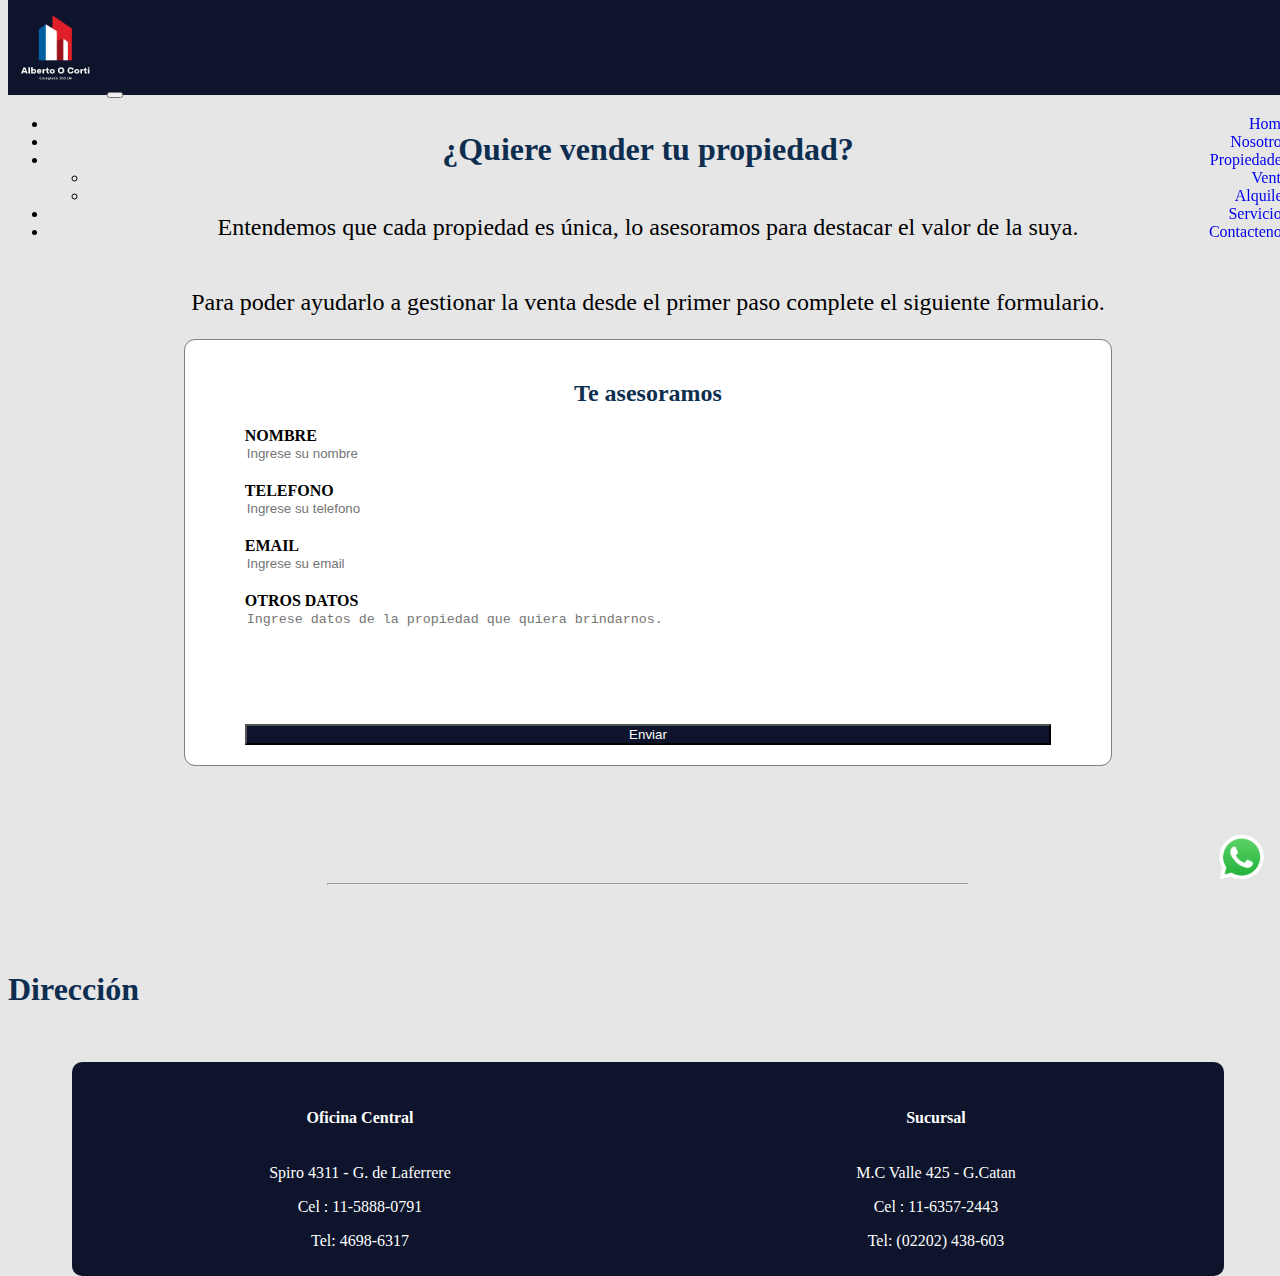
<file: page/servicios.html>
<!DOCTYPE html>
<html lang="en">
<head>
    <meta charset="UTF-8">
    <meta http-equiv="X-UA-Compatible" content="IE=edge">
    <meta name="viewport" content="width=device-width, initial-scale=1.0">
 
    <link href="https://cdn.jsdelivr.net/npm/bootstrap-icons@1.4.1/font/bootstrap-icons.css" rel="stylesheet">

    <link href="https://cdn.jsdelivr.net/npm/bootstrap@5.1.3/dist/css/bootstrap.min.css" rel="stylesheet" integrity="sha384-1BmE4kWBq78iYhFldvKuhfTAU6auU8tT94WrHftjDbrCEXSU1oBoqyl2QvZ6jIW3" crossorigin="anonymous">
    <link rel="stylesheet" href="../css/style.css">
    <link rel="stylesheet" href="../css/vende.css">

    <title>AO-Corti|Servicios</title>
</head>
<body>
    <header>
        <nav class="navbar navbar-expand-md navbar-dark" aria-label="Fourth navbar example">
          <div class="container-fluid">
            <a class="logo" href="" alt="AO Corti">
              <img src="../img/AOcorti.png" alt="inmobiliaria">
            </a>
            <button class="navbar-toggler collapsed" type="button" data-bs-toggle="collapse" data-bs-target="#navbarsExample04" aria-controls="navbarsExample04" aria-expanded="false" aria-label="Toggle navigation">
              <span class="navbar-toggler-icon"></span>
            </button>
      
            <div class="navbar-collapse collapse" id="navbarsExample04">
              <ul class="navbar-nav me-auto mb-2 mb-md-0 d-flex justify-content-end w-100">
                <li class="nav-item">
                  <a class="nav-link active" aria-current="page" href="../index.html">Home</a>
                </li>
                <li class="nav-item">
                  <a class="nav-link" href="nosotros.html">Nosotros</a>
                </li>
                <li class="nav-item dropdown">
                  <a class="nav-link dropdown-toggle" href="#" id="dropdown04" data-bs-toggle="dropdown" aria-expanded="false">Propiedades</a>
                  <ul class="dropdown-menu" aria-labelledby="dropdown04">
                    <li><a class="dropdown-item" href="venta.html">Venta</a></li>
                    <li><a class="dropdown-item" href="alquiler.html">Alquiler</a></li>
                  </ul>
                </li>
                <li class="nav-item">
                  <a class="nav-link" href="servicios.html">Servicios</a>
                </li>
                <li class="nav-item">
                  <a class="nav-link" href="contactenos.html">Contactenos</a>
                </li>
              </ul>
            </div>
          </div>
        </nav>
      </header>
      <div class="form__container">
        <form>
          <h1 class="form__title">¿Quiere vender tu propiedad?</h1>
          <p class="servicios__text">Entendemos que cada propiedad es única, lo asesoramos para destacar el valor de la suya.</p>
          <p class="servicios__text">Para poder ayudarlo a gestionar la venta desde el primer paso complete el siguiente formulario.</p>
          <div class="form__div">
            <h2 class="form__subtitulo">Te asesoramos</h2>
            <div>
              <label for="nombre"><b>NOMBRE</b></label>
              <input type="text" name="" id="nombre" placeholder="Ingrese su nombre">
            </div>
            <div>
              <label for="telefono"><b>TELEFONO</b></label>
              <input type="tel" id="telefono" placeholder="Ingrese su telefono">
            </div>
            <div>
              <label for="email"><b>EMAIL</b></label>
              <input type="email" id="email" placeholder="Ingrese su email">
            </div>
            <div>
              <label for="datos"><b>OTROS DATOS</b></label>
              <textarea id="datos" placeholder="Ingrese datos de la propiedad que quiera brindarnos."></textarea>
            </div>
            <div class="col-12">
              <button class="btn btn-color w-100 py-3" type="submit">Enviar</button>
        </div>
          </div>
        </form>
      </div>

      <span class="icono__wp">
        <a href="#">
          <img class="img-wtp" src="../img/whatsapp-logo.png" alt="">
          <!-- <i id="btn-wp" class="fab fa-whatsapp"></i> -->
        </a>
      </span>

      <div class="dividir">
        <hr></hr>
      </div>
      
      <footer class="container contactenos">
        <h5 class="text-center">Dirección</h5>
        <div class="row footer__container justify-content-center">
          <div class="col text-center">
            <h6>Oficina Central</h6>
            <p>Spiro 4311 - G. de Laferrere</p>
            <p>Cel : 11-5888-0791</p>
            <p>Tel: 4698-6317</p>
          </div>
          <div class="col text-center">
            <h6>Sucursal</h6>
            <p>M.C Valle 425 - G.Catan</p>
            <p>Cel : 11-6357-2443</p>
            <p>Tel: (02202) 438-603</p>
          </div>
        </div>
        <div class="d-flex pt-2 justify-content-center">
          <a class="btn  btn-social" href="https://www.instagram.com/albertocorti_inmobiliaria/?hl=es"><i class="fab fa-instagram"></i></a>
          <a class="btn  btn-social" href="https://www.facebook.com/aocortiinmobiliaria/"><i class="fab fa-facebook-f"></i></a>
        </div>  
      </footer>



<!-- Template Javascript -->
<script src="https://cdn.jsdelivr.net/npm/bootstrap@5.1.3/dist/js/bootstrap.bundle.min.js" integrity="sha384-ka7Sk0Gln4gmtz2MlQnikT1wXgYsOg+OMhuP+IlRH9sENBO0LRn5q+8nbTov4+1p" crossorigin="anonymous"></script>
</body>
</html>
</file>
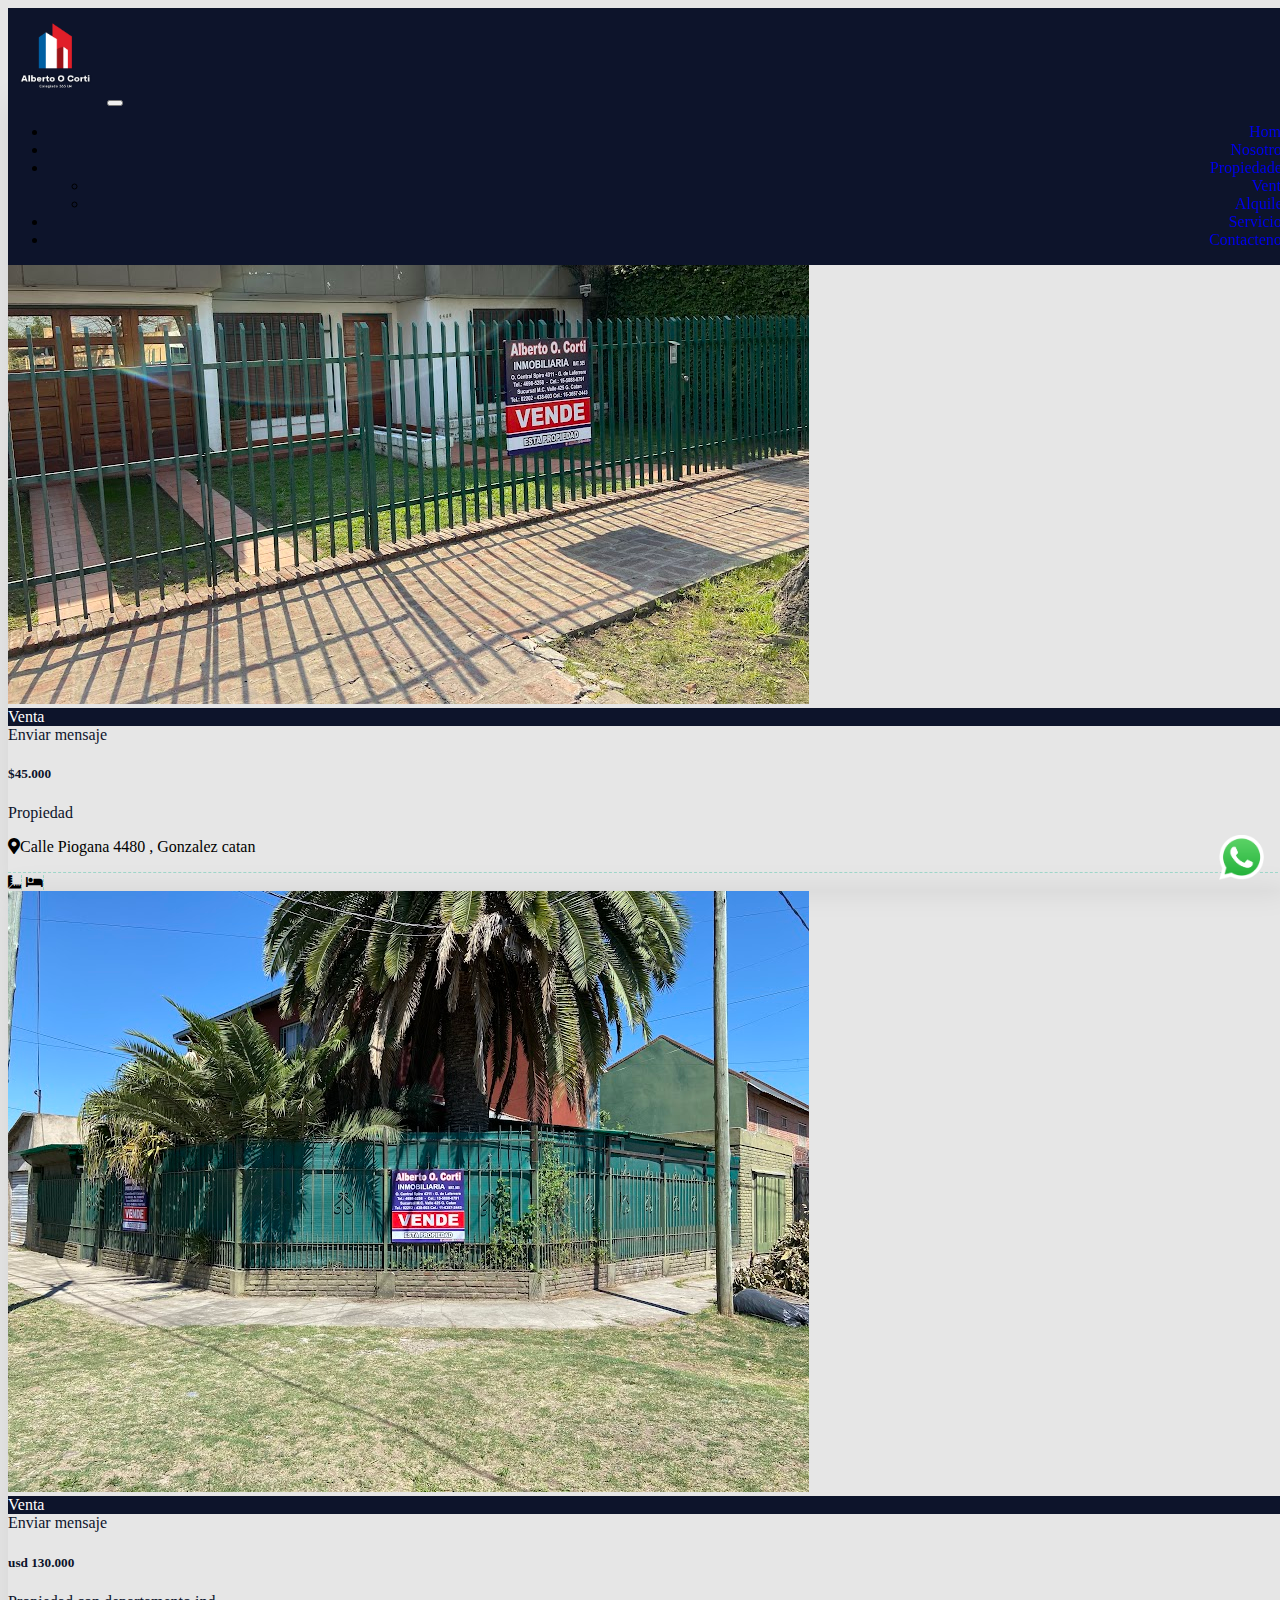
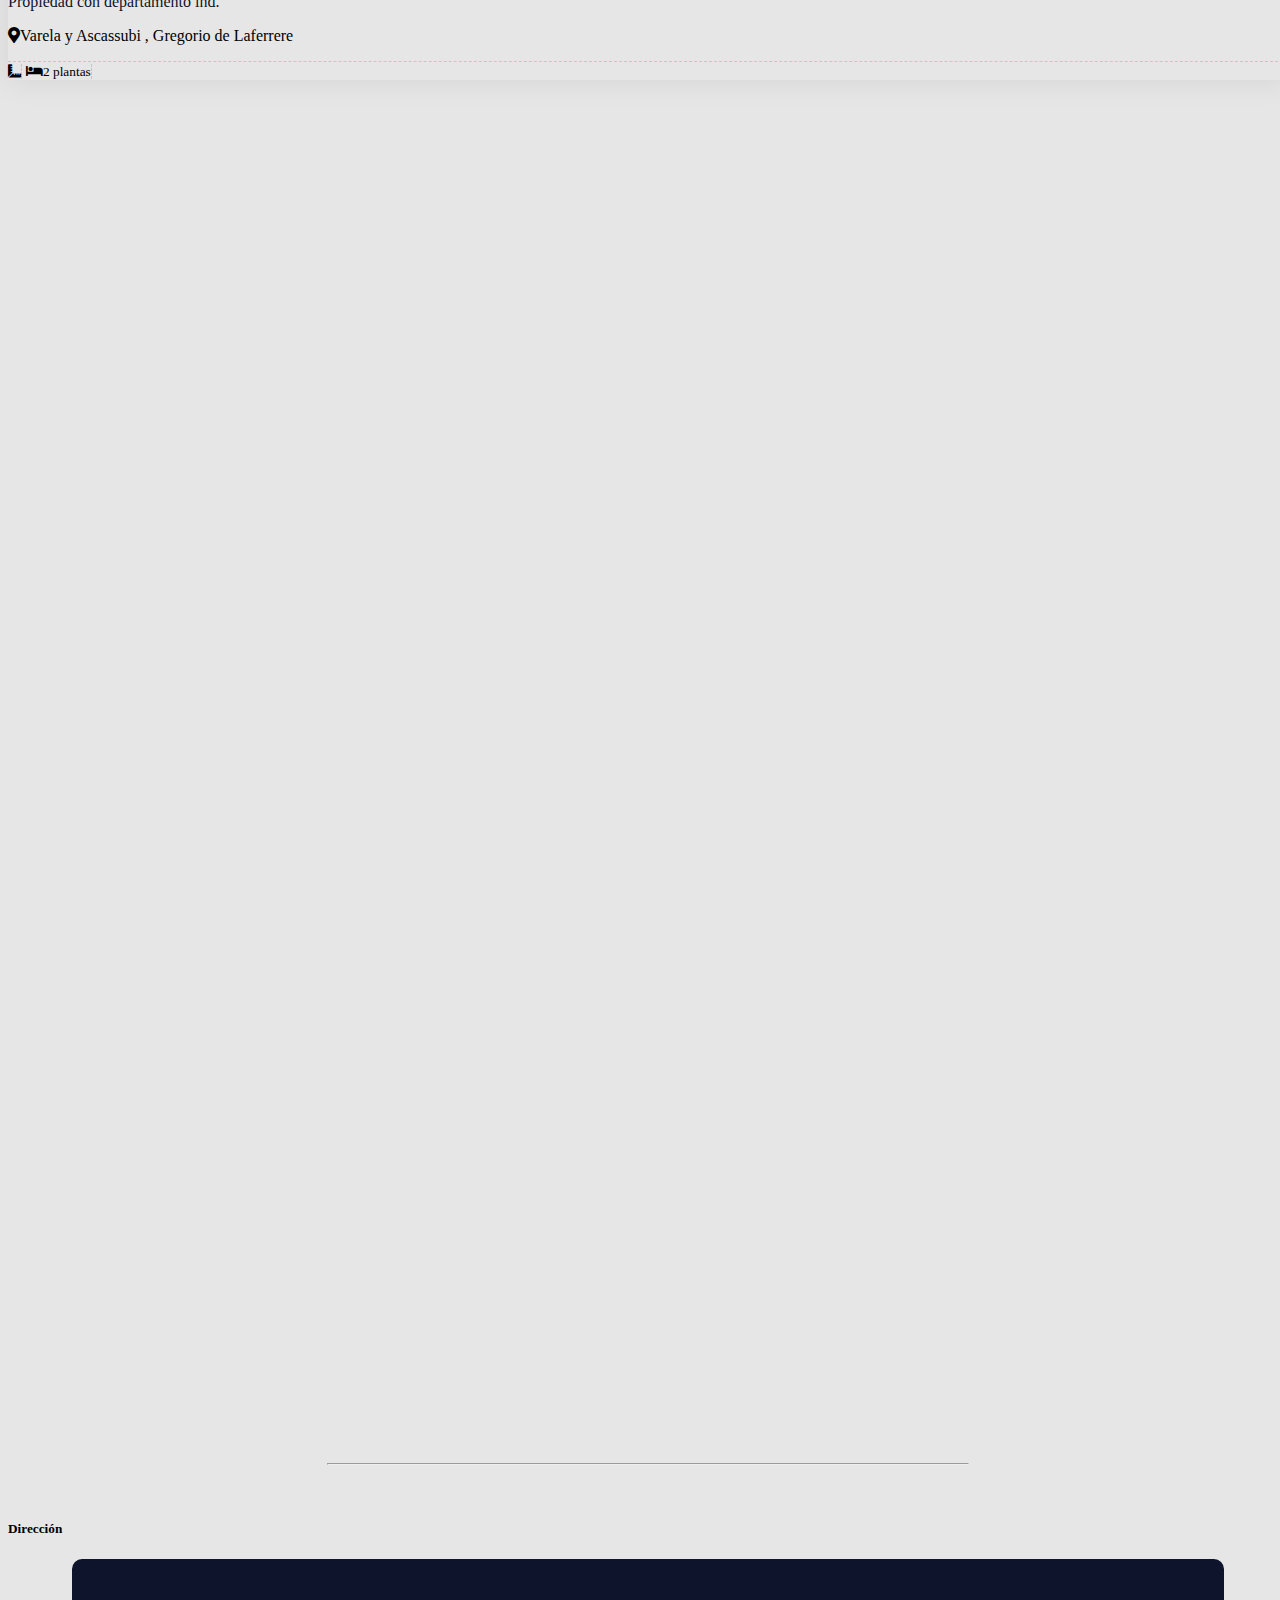
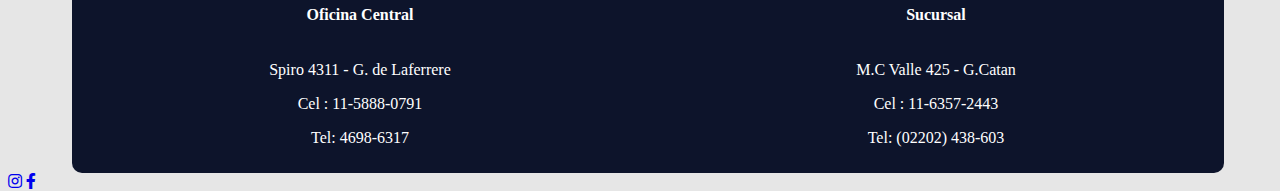
<file: page/venta.html>
<!DOCTYPE html>
<html lang="en">
<head>
    <meta charset="UTF-8">
    <meta http-equiv="X-UA-Compatible" content="IE=edge">
    <meta name="viewport" content="width=device-width, initial-scale=1.0">
    <!-- Google Web Fonts -->
    <link rel="preconnect" href="https://fonts.googleapis.com">
    <link rel="preconnect" href="https://fonts.gstatic.com" crossorigin>
    <link href="https://fonts.googleapis.com/css2?family=Heebo:wght@400;500;600&family=Inter:wght@700;800&display=swap" rel="stylesheet">
    
    <!-- Icon Font Stylesheet -->
    <link href="https://cdnjs.cloudflare.com/ajax/libs/font-awesome/5.10.0/css/all.min.css" rel="stylesheet">

    <!-- Libraries Stylesheet -->
    <link href="../lib/animate/animate.min.css" rel="stylesheet">
    <link href="../lib/owlcarousel/assets/owl.carousel.min.css" rel="stylesheet">

    <!-- Template Stylesheet -->
    <link href="../css/card.css" rel="stylesheet">
    <link href="https://cdn.jsdelivr.net/npm/bootstrap@5.1.3/dist/css/bootstrap.min.css" rel="stylesheet" integrity="sha384-1BmE4kWBq78iYhFldvKuhfTAU6auU8tT94WrHftjDbrCEXSU1oBoqyl2QvZ6jIW3" crossorigin="anonymous">
    <link rel="stylesheet" href="../css/style.css">
    <link rel="stylesheet" href="https://cdn.jsdelivr.net/npm/bootstrap-icons@1.8.2/font/bootstrap-icons.css">
    <title>AO-Corti|Venta</title>
</head>
<body>
    <header>
        <nav class="navbar navbar-expand-md navbar-dark" aria-label="Fourth navbar example">
          <div class="container-fluid">
            <a class="logo" href="../index.html" alt="AO Corti">
              <img src="../img/AOcorti.png" alt="inmobiliaria">
            </a>
            <button class="navbar-toggler collapsed" type="button" data-bs-toggle="collapse" data-bs-target="#navbarsExample04" aria-controls="navbarsExample04" aria-expanded="false" aria-label="Toggle navigation">
              <span class="navbar-toggler-icon"></span>
            </button>
      
            <div class="navbar-collapse collapse" id="navbarsExample04">
              <ul class="navbar-nav me-auto mb-2 mb-md-0 d-flex justify-content-end w-100">
                <li class="nav-item">
                  <a class="nav-link active" aria-current="page" href="../index.html">Home</a>
                </li>
                <li class="nav-item">
                  <a class="nav-link" href="nosotros.html">Nosotros</a>
                </li>
                <li class="nav-item dropdown">
                  <a class="nav-link dropdown-toggle" href="#" id="dropdown04" data-bs-toggle="dropdown" aria-expanded="false">Propiedades</a>
                  <ul class="dropdown-menu" aria-labelledby="dropdown04">
                    <li><a class="dropdown-item" href="venta.html">Venta</a></li>
                    <li><a class="dropdown-item" href="alquiler.html">Alquiler</a></li>
                  </ul>
                </li>
                <li class="nav-item">
                  <a class="nav-link" href="servicios.html">Servicios</a>
                </li>
                <li class="nav-item">
                  <a class="nav-link" href="contactenos.html">Contactenos</a>
                </li>
              </ul>
            </div>
          </div>
        </nav>
      </header>
      <section class="filtros">
        <div class="container__filtros">
          <div class="container__inputs">
            <form class="formulario">
              <div class="tipoProp">
                <div class="tituloProp">
                  <h4>TIPO DE PROP.</h4>
                </div>
                <input id="filtroAuto" type="checkbox" value="Venta" checked>
                <label><input type="checkbox" id="depto" value="">Departamento</label>
                <label><input type="checkbox" id="casa">Casa</label>
                <label><input type="checkbox" id="quinta">Quinta</label>
              </div>
              <div class="ambientes">
                <div class="tituloAmbiente">
                  <h4>AMBIENTES</h4>
                </div>
                <label><input type="checkbox" id="mono">1</label>
                <label><input type="checkbox" id="2amb">2</label>
                <label><input type="checkbox" id="3amb">3</label>
                <label><input type="checkbox" id="4amb">+4</label>
                <label><input type="checkbox" id="cochera">Cochera</label> 
                <label><input type="checkbox" id="pileta">Pileta</label>                 
              </div>
              <div class="selectLocacion">
                <select name="selected-location" id="selector">
                  <option value="location1">Localidad-1</option>
                  <option value="location2">Localidad-2</option>
                  <option value="location3">Localidad-3</option>
                  <option value="location4">Localidad-4</option>
                </select>
              </div>
              <div class="btnBuscar">
                <button id="buscar" type="submit" onclick="filtroProp()">Buscar</button>
              </div>
            </form>
          </div>
        </div>
      </section>


        <div class="container-xxl py-5-display">
          <div class="container">
            <div class="tab-content">
              <div id="tab-1" class="tab-pane fade show p-0 active">
                <div id="container__grid" class="row g-4">
                </div>
              </div>
            </div>
          </div>
        </div>
      
        <span class="icono__wp">
          <a href="#">
            <img class="img-wtp" src="../img/whatsapp-logo.png" alt="">
          </a>
        </span>

    <div class="dividir">
      <hr></hr>
    </div>
    
    <footer class="container contactenos">
      <h5 class="text-center">Dirección</h5>
      <div class="row footer__container justify-content-center">
        <div class="col text-center">
          <h6>Oficina Central</h6>
          <p>Spiro 4311 - G. de Laferrere</p>
          <p>Cel : 11-5888-0791</p>
          <p>Tel: 4698-6317</p>
        </div>
        <div class="col text-center">
          <h6>Sucursal</h6>
          <p>M.C Valle 425 - G.Catan</p>
          <p>Cel : 11-6357-2443</p>
          <p>Tel: (02202) 438-603</p>
        </div>
      </div>
      <div class="d-flex pt-2 justify-content-center">
        <a class="btn  btn-social" href="https://www.instagram.com/albertocorti_inmobiliaria/?hl=es"><i class="fab fa-instagram"></i></a>
        <a class="btn  btn-social" href="https://www.facebook.com/aocortiinmobiliaria/"><i class="fab fa-facebook-f"></i></a>
      </div>  
    </footer>
<!-- JavaScript Libraries -->
<script src="https://code.jquery.com/jquery-3.4.1.min.js"></script>
<script src="../lib/wow/wow.min.js"></script>
<script src="../lib/easing/easing.min.js"></script>
<script src="../lib/waypoints/waypoints.min.js"></script>
<script src="../lib/owlcarousel/owl.carousel.min.js"></script>

<!-- Template Javascript -->
<script src="../js/main.js"></script>
<script src="https://cdn.jsdelivr.net/npm/bootstrap@5.1.3/dist/js/bootstrap.bundle.min.js" integrity="sha384-ka7Sk0Gln4gmtz2MlQnikT1wXgYsOg+OMhuP+IlRH9sENBO0LRn5q+8nbTov4+1p" crossorigin="anonymous"></script>
<script src="../js/filtro.js"></script>
<script src="../js/index.js"></script>
</body>
</html>
</file>
<file: css/card.css>
/********** Template CSS **********/
:root {
    --primary: #0D142B;
    --secondary: #FF1824;
    --light: #035FA6;
    --dark: #0E2E50;
}


.back-to-top {
    position: fixed;
    display: none;
    right: 45px;
    bottom: 45px;
    z-index: 99;
}


/*** Spinner ***/
#spinner {
    opacity: 0;
    visibility: hidden;
    transition: opacity .5s ease-out, visibility 0s linear .5s;
    z-index: 99999;
}

#spinner.show {
    transition: opacity .5s ease-out, visibility 0s linear 0s;
    visibility: visible;
    opacity: 1;
}


/*** Button ***/
.btn {
    transition: .5s;
}

.btn.btn-primary,
.btn.btn-secondary {
    color: #FFFFFF;
}

.btn-square {
    width: 38px;
    height: 38px;
}

.btn-sm-square {
    width: 32px;
    height: 32px;
}

.btn-lg-square {
    width: 48px;
    height: 48px;
}

.btn-square,
.btn-sm-square,
.btn-lg-square {
    padding: 0;
    display: flex;
    align-items: center;
    justify-content: center;
    font-weight: normal;
    border-radius: 50px;
}








.header-carousel .owl-nav {
    position: absolute;
    top: 50%;
    left: -25px;
    transform: translateY(-50%);
    display: flex;
    flex-direction: column;
}

.header-carousel .owl-nav .owl-prev,
.header-carousel .owl-nav .owl-next {
    margin: 7px 0;
    width: 50px;
    height: 50px;
    display: flex;
    align-items: center;
    justify-content: center;
    color: #FFFFFF;
    background: var(--primary);
    border-radius: 40px;
    font-size: 20px;
    transition: .5s;
}

.header-carousel .owl-nav .owl-prev:hover,
.header-carousel .owl-nav .owl-next:hover {
    background: var(--dark);
}

@media (max-width: 768px) {
    .header-carousel .owl-nav {
        left: 25px;
    }
}

.breadcrumb-item + .breadcrumb-item::before {
    color: #DDDDDD;
}


/*** Icon ***/
.icon {
    padding: 15px;
    display: inline-flex;
    align-items: center;
    justify-content: center;
    background: #FFFFFF !important;
    border-radius: 50px;
    border: 1px dashed var(--primary) !important;
}


/*** About ***/
.about-img img {
    position: relative;
    z-index: 2;
}

.about-img::before {
    position: absolute;
    content: "";
    top: 0;
    left: -50%;
    width: 100%;
    height: 100%;
    background: var(--primary);
    transform: skew(20deg);
    z-index: 1;
}


/*** Category ***/
.cat-item div {
    background: #FFFFFF;
    border: 1px dashed rgba(0, 185, 142, .3);
    transition: .5s;
}

.cat-item:hover div {
    background: var(--primary);
    border-color: transparent;
}

.cat-item div * {
    transition: .5s;
}

.cat-item:hover div * {
    color: #FFFFFF !important;
}


/*** Property List ***/
.nav-pills .nav-item .btn {
    color: var(--dark);
}

.nav-pills .nav-item .btn:hover,
.nav-pills .nav-item .btn.active {
    color: #FFFFFF;
}

.property-item {
    box-shadow: 0 0 30px rgba(0, 0, 0, .08);
}

.property-item img {
    transition: .5s;
}

.property-item:hover img {
    transform: scale(1.1);
}

.property-item .border-top {
    border-top: 1px dashed rgba(0, 185, 142, .3) !important;
}

.property-item .border-end {
    border-right: 1px dashed rgba(0, 185, 142, .3) !important;
}


/*** Team ***/
.team-item {
    box-shadow: 0 0 30px rgba(0, 0, 0, .08);
    transition: .5s;
}

.team-item .btn {
    color: var(--primary);
    background: #FFFFFF;
    box-shadow: 0 0 30px rgba(0, 0, 0, .15);
}

.team-item .btn:hover {
    color: #FFFFFF;
    background: var(--primary);
}

.team-item:hover {
    border-color: var(--secondary) !important;
}

.team-item:hover .bg-primary {
    background: var(--secondary) !important;
}

.team-item:hover .bg-primary i {
    color: var(--secondary) !important;
}


/*** Testimonial ***/
.testimonial-carousel {
    padding-left: 1.5rem;
    padding-right: 1.5rem;
}

@media (min-width: 576px) {
    .testimonial-carousel {
        padding-left: 4rem;
        padding-right: 4rem;
    }
}

.testimonial-carousel .testimonial-item .border {
    border: 1px dashed rgba(0, 185, 142, .3) !important;
}

.testimonial-carousel .owl-nav {
    position: absolute;
    width: 100%;
    height: 40px;
    top: calc(50% - 20px);
    left: 0;
    display: flex;
    justify-content: space-between;
    z-index: 1;
}

.testimonial-carousel .owl-nav .owl-prev,
.testimonial-carousel .owl-nav .owl-next {
    position: relative;
    width: 40px;
    height: 40px;
    display: flex;
    align-items: center;
    justify-content: center;
    color: #FFFFFF;
    background: var(--primary);
    border-radius: 40px;
    font-size: 20px;
    transition: .5s;
}

.testimonial-carousel .owl-nav .owl-prev:hover,
.testimonial-carousel .owl-nav .owl-next:hover {
    background: var(--dark);
}
</file>
<file: css/style.css>
/* fonts */
@font-face {
    font-family: 'Ceribri Sans';
    src: local("Ceribri Sans")
    url(CerebriSansSemiBold.ttf);
    font-style: normal;
    font-weight: normal;
  }


/* root */
:root {
    --navHeight: 95px;
    --fontColorAzul: #0D142B;
    --fontColorRojo: #FF1824;
}

body {
    font-family:'Ceribri Sans';
    width:100vw;
    /* background al body para ayudar al maquetado */
    background-color: #E6E6E6;
}

a{
    text-decoration: none;
}

/* si se crea una section estara separada de las demas */
section {
    width: 100%;
}
.sectionPadding{
    padding-top: 4rem;
}

/* nav */
.navbar {
    /* height: var(--navHeight); */
    position: fixed;
    z-index: 1000;
    width: 100%;
    min-height: 88px;
    padding-top: 0rem;
    padding-bottom: 0rem;
}

.navbar-dark{
    background-color:var(--fontColorAzul);
}
.logo img{
   height: 95px;
}

.navbar-collapse {
    text-align: right;
}

/* carusel */

/* main {
    margin-bottom: 1rem;
} */

/* carusel  arreglos responsive*/
 .carousel-item > .img-1{
    height: calc(100vh - var(--navHeight));
    object-fit: cover;
    margin-top: var(--navHeight);
}

.carousel-item .textoCarousel {
    display: flex;
    flex-direction: column;
    align-items: flex-end;
    position: absolute;
    top: 7%;
    /* right: 0%; */
    /* left: 0%; */
    width: 100%;
    height: 50%;
    background: linear-gradient(0deg, rgba(0, 0, 0, 0) 25%, rgba(13, 20, 43) 100%);
    justify-content: center;
}

.carousel-item .textoCarousel > h2 {
    color: var(--fontColorAzul);
    font-size: 1.15rem;
}

.carousel-item .textoCarousel > span {
    color: var(--fontColorRojo);
    font-size: 2.25rem;
}

.dropdown-menu {
    min-width: 1rem;
}
/* Sección destacados */
.titulo-destacados{
    color: var(--fontColorRojo);
    font-size: 3.7vh;
    text-align: center;
    padding-top: 3px;
}
    


/* carousel II */

.carousel-item .textoCarousel-II {
    position: absolute;
    right: 0;
    top: 0;
    bottom: 0;
    width: 280px;
    background: #1717177a;
}
#titulo1Destacado {
    font-family: 'GothamBold', sans-serif;
    font-size: 3vh;
    color: white;
    font-weight: 900;
    padding: 20px 20px;
}
#titulo2Destacado {
    font-weight: 300;
    font-size: 2.5vh;
    font-family: 'GothamBold', sans-serif;
    color: white;
    padding: 0px 20px 3vh;
}
.valor_propiedad {
    position: absolute;
    top: 25px;
    left: 30px;
    font-size: 15px;
    background: #1717177a;
    padding: 10px 10px;
    color: white;
    border-radius: 5px;
}


/* carusel  arreglos responsive*/
 .carousel-item > .img-1{
    height: calc(100vh - var(--navHeight));
    margin-top: var(--navHeight);

    /* cover para que NO distorsione la foto */
    object-fit: cover;
}
.widthCarousel{
    width: 75vw;
}
.left-18{
    left: 9.5%;
}

/* filtros */
#filtroAuto{
    display: none;
}
.filtros {
    /* sticky para cuando llegue a un top de var(--navHeight) QUEDE FIXED EN PANTALLA */
    position: sticky;
    top: var(--navHeight);
    padding: 0;
    margin: 0;
    color: white;
    display: none;
}


.container__filtros > h5 {
    /* sacando margin que pone bootstrap a los H.
    El ">" selecciona solo a los h5 que esten dentro de "container__filtros
    */
    margin-bottom: 0;
}

.container__filtros {
    background-color: #0D142B;
    max-width: 90vw;
    margin: 0 auto;
    padding: 10px 0;
    text-align: center;
}

.formulario {
    text-align: center;
    display: grid;
    grid-template-columns: 1fr 1fr 1fr;
    justify-content: center;
    align-items: center;
    gap: 0.5rem;
}

.btnBuscar {
    grid-column: span 3;
    
}
#buscar{
    max-width: 60px;
    max-height: 30px;
}

/* propiedades */

.propiedades {
    /* background de esta seccion para ayudar al maquetado */
    background-color: red;
}

.container__propiedades {
    /* background de ayuda para el maquetado */
    background-color: gray;
    max-width: 90vw;
    margin: 0 auto;
    padding: 10px;
}

.container__grid {
    display: grid;
    grid-template-columns: 1fr 1fr 1fr;

    /* gap para separar ENTRE elementos */
    gap: 15px;
}

/* card seccion propiedades */

.propiedad__item {
    outline: 1px solid black;
    display: flex;
    flex-direction: column;
    justify-content: center;
    align-items: center;
    padding: 10px;
    background-color: aquamarine;
}
.tipo_propiedad {
    position: absolute;
    top: 10px;
    left: 20px;
    font-size: 20px;
    padding: 8px 8px;
    color: white;
    border-radius: 5px;
}


#propiedad__img {
    object-fit: cover;
    width: 100%;
}

.wp__svg {
    width: 15px;
    background-color: white;
}

/* icono de wp flotante */

.icono__wp {
    position: fixed;
    bottom: 1rem;
    right: 1rem;
    border-radius: 100%;
    z-index: 12000;
}

.img-wtp {
    width: 45px;
}
.dividir {
    display: flex;
    justify-content: space-around;
}

hr {
    width: 50%;
    background-color: black;
}
/* footer */

h6 {
    font-size: 1rem;
    color: white;
}
.footer__container {
    background-color: var(--fontColorAzul);
    padding: 10px 0;
    text-align: center;
    margin: 0 auto;
    max-width: 90%;
    display: grid;
    grid-template-columns: 1fr 1fr;
    border-radius: 10px;
    color: white;
}

/* Contacto */
.p-top{  
    top: 70px;
  }
.contactenos{
    position: relative;
    top: 25px;
}

.redes {
    display: flex;
    justify-content: center;
    align-items: center;
    gap: 20px;
    grid-column: span 2;
    margin-bottom: 10px;
}

.redes a {
    color: white;
}




/* media cuando colapsa el nav */

@media screen and (max-width: 767px) {
    :root {
        --navHeight: 5.125rem;
    }

    /* navbar */
    .navbar-collapse {
        position: absolute;
        top: var(--navHeight);
        right: 0;
        left: 0;
        z-index: 10;
        background-color: #0D142B;
        text-align: center;
    }

    .navbar {
        padding: 0;
    }
    .container__grid {
        grid-template-columns: 1fr 1fr;
    }

    /* carousel 2 */
    
    .carousel-item .textoCarousel-II {
    position: absolute;
    display: flex;
    align-items: center;
    justify-content: space-around;
    bottom: 0;
    right: 0;
    left: 0;
    margin: 0 auto;
    top: auto;
    width: 90%;
    height: 20%;
}

.carousel-item .textoCarousel-II p > span {
    padding-bottom: 5px;
    font-size: 12px;
    border-bottom: none;
}
.carousel-item .textoCarousel-II p > span:hover {
    border-bottom: 1px solid white;
}

.carousel-item .textoCarousel-II p {
    margin: 0;
}

.footer__container {
    /* background-color: red; */
    grid-template-columns: 1fr;
    gap: 10px;
}

.redes {
    grid-column: span 1;
}
    
    .carousel-item .textoCarousel-II {
        top: auto;
        width: 100%;
    }
    #titulo1Destacado {
        font-size: 2vh;
        padding: 6px 20px;
        margin-top: -10px;
    }
    #titulo2Destacado {
        padding: 0px 20px 0vh!important;
    }
    .display-none{
        display: none
    }
}
.py-5-display {
    padding-top: var(--navHeight);
}
.text-color{
    color: var(--fontColorAzul);
    
}
.btn-color{
    background-color: var(--fontColorAzul);
    color: white;
}

.fadeIn {
    font-family: Tahoma;
}
</file>
<file: css/nosotros.css>
:root {
  --navHeight: 95px;
  --fontColorAzul: #0D142B;
  --fontColorRojo: #FF1824;
}

.navbar {
  height: var(--navHeight);
  top: 0;
}

.insitucional {
  position: relative;
  /* top: 95px; */
  /* padding-top: var(--navHeight); */
  left: 0;
  right: 0;
  width: 100%;
  height: calc(100vh - var(--navHeight));
}

.insitucional__container {
  margin-top: 95px;
  position: relative;
  /* top: var(--navHeight); */
  left: 0;
  right: 0;
  height: calc(100vh - var(--navHeight));
  /* margin-bottom: 50px; */
}
  

.img__institucional {
  width: 100%;
  position: absolute;
  z-index: -100;
}

.img__int {
  width: 100%;
  height: calc(100vh - var(--navHeight));
  object-fit: cover;
  opacity: 0.3;
}

.texto__institucional {
  flex-direction: column;
  display: flex;
  align-items: center;
  justify-content: center;
  max-width: 90%;
  margin: 0 auto;
  width: 100%;
  height: 100%;
  text-align: center;
}

.texto__institucional p{
  padding: 0 20px;
  color: var(--fontColorAzul);
  font-size: 1.5rem;
  line-height: 3rem;
}

@media screen and (max-width: 767px) {
  .texto__institucional p{
    font-size: 1.3rem;
    line-height: 1.9rem;
  }
}
</file>
<file: css/vende.css>
:root {
  --navHeight: 95px;
  --fontColorAzul: #0D142B;
  --fontColorRojo: #FF1824;
}

.navbar {
  height: var(--navHeight);
  min-height: var(--navHeight);
  top: 0;
  align-items: center;
}

.form__container {
  padding: 80px 0;
  width: 90vw;
  margin: 20px auto;
}
.form__title {
  color: #0E2E50;
}

.form__subtitulo {
  color: #0E2E50;
}

footer h5 {
  color: #0E2E50;
  font-size: 2rem;
}

form {
  width: 100%;
  display: flex;
  flex-direction: column;
  margin: 0 auto;
  align-items: center;
  /* background-color: red; */
  padding: 10px 0;
}

.form__div {
  border-radius: 10px;
  width: 70%;
  outline: 1px solid gray;
  padding: 20px 60px;
  text-align: center;
  background-color: white;
}

.form__div div {
  text-align: left;
  display: flex;
  flex-direction: column;
}

.form__div input{
  /* padding-bottom: 10px; */
  border: none;
  background: transparent;
  margin-bottom: 20px;
  transition: all .5s;
}

.form__div input:focus-visible {
  box-shadow: 0px 1px gray;
}

.form__div input:hover {
  box-shadow: 0px 1px gray;
}

textarea {
  resize: none;
  background: transparent;
  border: none;
  margin-bottom: 10px;
  transition: all .5s;
  height: 100px;
}

.form__div textarea:focus-visible {
  box-shadow: 0px 1px gray;
}
.form__div textarea:hover {
  box-shadow: 0px 1px gray;
}

.form__div textarea:focus-visible{
  /* border: none; */
  outline: none;
}

.form__div input:focus-visible{
  /* border: none; */
  outline: none;
}

.servicios__text {
  text-align: center;
  font-size: 1.5rem;
}

@media screen and (max-width: 767px) {
  .form__div {
    border-radius: 10px;
    width: 80%;
    outline: 1px solid gray;
    padding: 20px 20px;
    text-align: center;
  }

  .servicios__text {
    font-size: 1.2rem;
  }
}
</file>
